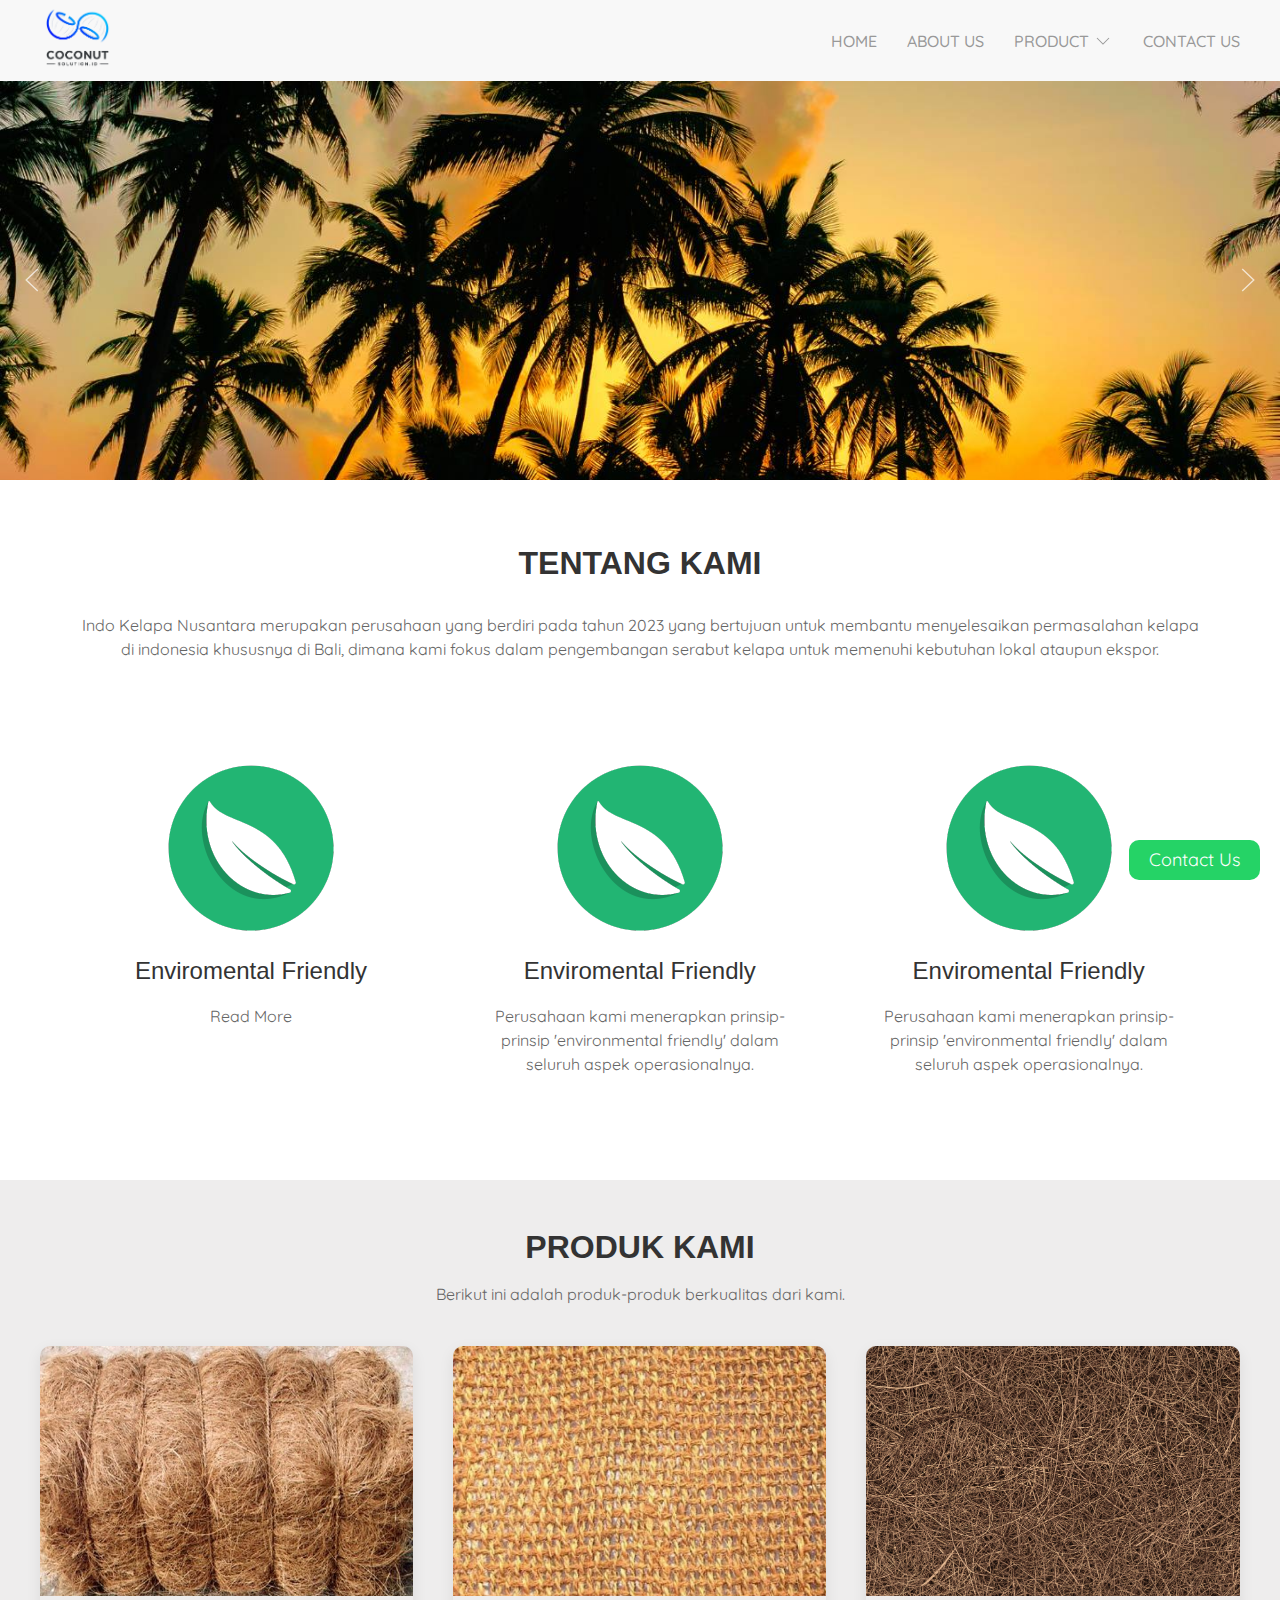
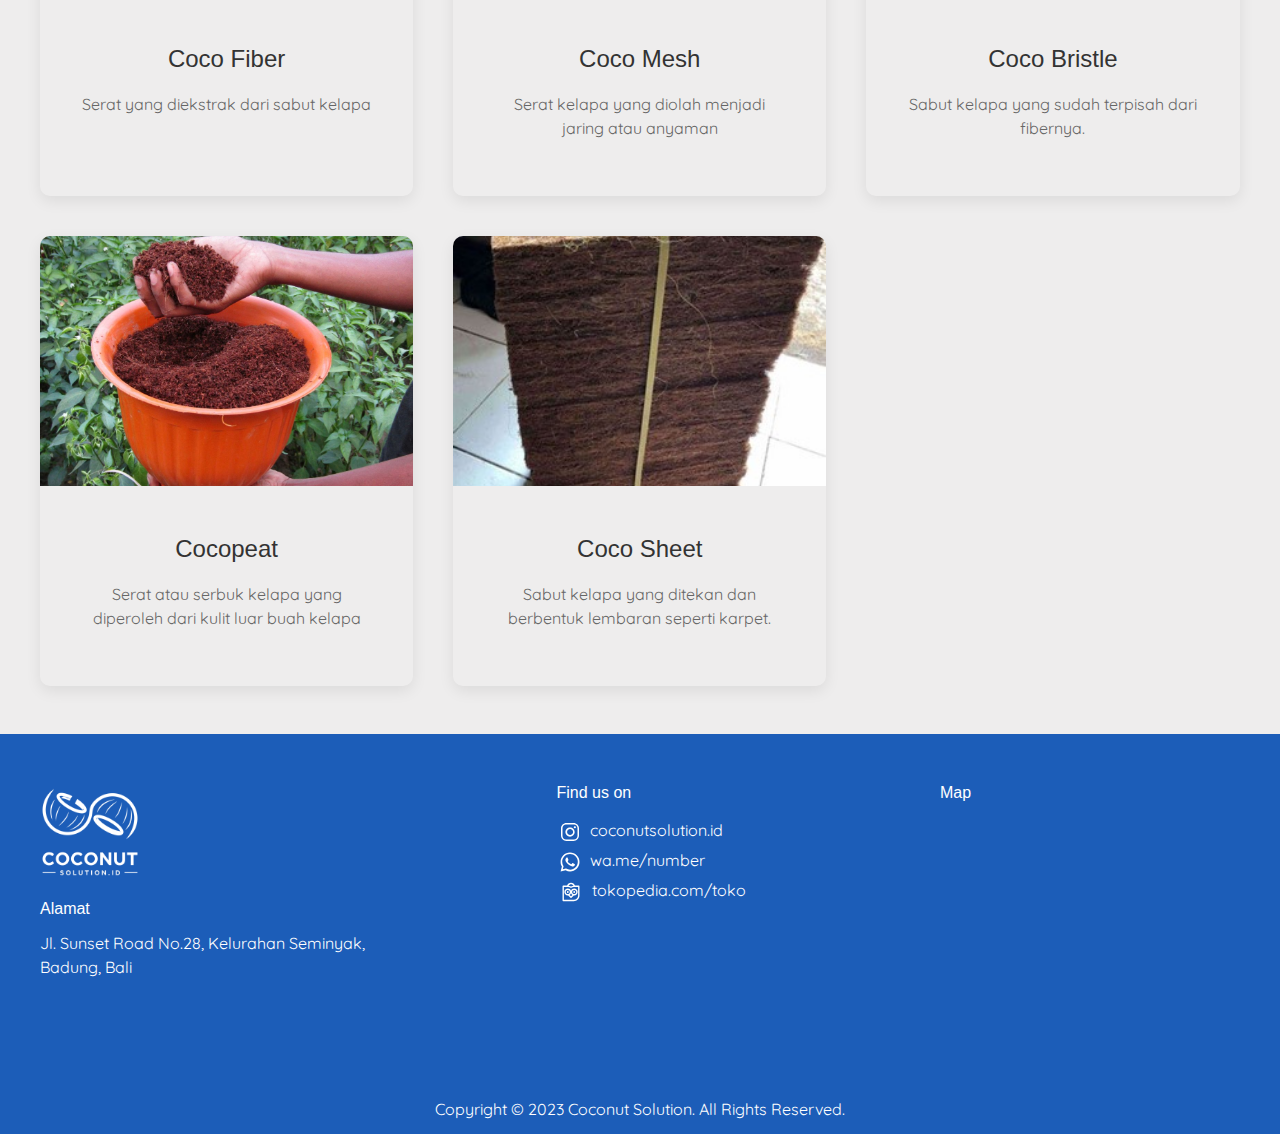
<file: index.html>
<!DOCTYPE html>
<html>
  <head>
    <title>Coconut Solution.id</title>
    <meta charset="utf-8" />
    <meta name="viewport" content="width=device-width, initial-scale=1" />
    <link rel="stylesheet" href="css/uikit.min.css" />
    <link rel="stylesheet" href="css/style.css" />

    <script src="/js/uikit.min.js"></script>
    <script src="/js/uikit-icons.min.js"></script>
  </head>
  <body>
    <!-- Navbar start -->
    <nav class="uk-navbar-container custom-navbar">
      <div class="uk-container">
        <div uk-navbar>
          <div class="uk-flex-middle uk-navbar-left">
            <a href="/"
              ><img class="logo-main" src="img/coco-solu.png" alt=""
            /></a>
          </div>
          <!-- Right navbar start -->
          <div class="uk-navbar-right">
            <ul class="uk-navbar-nav custom-nav">
              <li class="uk-visible@s">
                <a class="navbar-font" href="/">Home</a>
              </li>
              <li class="uk-visible@s">
                <a
                  class="navbar-font"
                  href="#tentang-kami"
                  data-uk-scroll="offset: 80"
                  >ABOUT US</a
                >
              </li>
              <li class="uk-visible@s">
                <a
                  class="navbar-font"
                  href="#produk-kami"
                  data-uk-scroll="offset: 80"
                  >PRODUCT<span uk-icon="icon: chevron-down"></span
                ></a>
                <div
                  id="dropdown"
                  class="custom-card custom-dropdown"
                  uk-dropdown="offset:0"
                >
                  <ul class="uk-nav uk-navbar-dropdown-nav">
                    <li><a href="cocofiber.html">Coco Fiber</a></li>
                    <li><a href="cocomesh.html">Coco Mesh</a></li>
                    <li><a href="cocobristle.html">Coco Bristle</a></li>
                    <li><a href="cocopeat.html">Cocopeat</a></li>
                    <li><a href="cocosheet.html">Coco Sheet</a></li>
                  </ul>
                </div>
              </li>
              <li class="uk-visible@s">
                <a
                  class="navbar-font"
                  href="#kontak-kami"
                  data-uk-scroll="offset: 80"
                  >CONTACT US</a
                >
              </li>

              <!-- Hamburger menu start (mobile) -->
              <li class="uk-hidden@s">
                <a
                  href="#offcanvas-usage"
                  uk-toggle
                  uk-icon="icon: menu"
                  id="hamburger-bar"
                ></a>
              </li>
              <!-- Hamburger menu end (mobile) -->
            </ul>
          </div>
          <!-- Right navbar end -->
        </div>
      </div>
    </nav>
    <!-- Navbar end -->

    <!-- Image Hero start -->
    <div
      uk-slideshow="animation: push; min-height: 300; max-height: 400; autoplay: true; autoplay-interval: 3000"
    >
      <div
        class="uk-position-relative uk-visible-toggle uk-light"
        tabindex="-1"
      >
        <ul class="uk-slideshow-items">
          <li>
            <img src="img/kelapa-1.jpg" alt="" uk-cover />
            <div class="uk-position-center uk-overlay">
              <!-- <h3 class="uk-heading-small">Text on Picture 1</h3> -->
            </div>
          </li>
          <li>
            <img src="img/kelapa-2.png" alt="" uk-cover />
            <div class="uk-position-center uk-overlay">
              <!-- <h3 class="uk-heading-small">Text on Picture 2</h3> -->
            </div>
          </li>
        </ul>

        <!-- Slider Button -->
        <a
          class="uk-position-center-left uk-position-small uk-visible@s"
          href="#"
          uk-slidenav-previous
          uk-slideshow-item="previous"
        ></a>
        <a
          class="uk-position-center-right uk-position-small uk-visible@s"
          href="#"
          uk-slidenav-next
          uk-slideshow-item="next"
        ></a>
      </div>
      <!-- Dotnav (Mobile) -->
      <ul
        class="uk-slideshow-nav uk-dotnav uk-flex-center uk-margin uk-hidden@s"
      ></ul>
    </div>
    <!-- Image Hero End -->

    <!-- Tentang Kami -->
    <section id="tentang-kami" class="uk-container center-content">
      <div>
        <h1 class="title">TENTANG KAMI</h1>
        <p class="uk-padding-small">
          Indo Kelapa Nusantara merupakan perusahaan yang berdiri pada tahun
          2023 yang bertujuan untuk membantu menyelesaikan permasalahan kelapa
          di indonesia khususnya di Bali, dimana kami fokus dalam pengembangan
          serabut kelapa untuk memenuhi kebutuhan lokal ataupun ekspor.
        </p>
      </div>

      <!-- VIDEO -->
      <!-- <div>
        <iframe
          width="1920"
          height="1080"
          src="https://www.youtube.com/embed/bx1rXf-fsNM?si=Pq0Nk3MOMS383Zn4"
          uk-responsive
          title="YouTube video player"
          frameborder="0"
          allow="accelerometer; autoplay; clipboard-write; encrypted-media; gyroscope; picture-in-picture; web-share"
          allowfullscreen
          class="border-map"
        ></iframe>
      </div> -->

      <!-- Divider -->
      <div class="uk-child-width-1-3@s uk-grid-small uk-grid-match" uk-grid>
        <div>
          <div class="uk-card uk-card-body custom-card">
            <img class="uk-border-circle" src="img/round-1.png" alt="" />
            <h3 class="uk-card-title title-margin">Enviromental Friendly</h3>
            <p>Read More</p>
          </div>
        </div>
        <div>
          <div class="uk-card uk-card-body custom-card">
            <img class="uk-border-circle" src="img/round-1.png" alt="" />
            <h3 class="uk-card-title title-margin">Enviromental Friendly</h3>
            <p>
              Perusahaan kami menerapkan prinsip-prinsip 'environmental
              friendly' dalam seluruh aspek operasionalnya.
            </p>
          </div>
        </div>
        <div>
          <div class="uk-card uk-card-body custom-card">
            <img class="uk-border-circle" src="img/round-1.png" alt="" />
            <h3 class="uk-card-title title-margin">Enviromental Friendly</h3>
            <p>
              Perusahaan kami menerapkan prinsip-prinsip 'environmental
              friendly' dalam seluruh aspek operasionalnya.
            </p>
          </div>
        </div>
        <!-- <div>
          <a href="#modal-example" uk-toggle>
            <div class="uk-card uk-card-hover uk-card-body custom-card">
              <img class="uk-border-circle" src="img/round-3.png" alt="" />
              <h3 class="uk-card-title title-margin">
                Worldwide Certification
              </h3>
              <p>
                Produk kami mengikuti standar internasional dan beberapa sudah
                bersertifikasi internasional sehingga kualitasnya terjamin.
              </p>
            </div></a
          >
        </div> -->

        <!-- Modal start -->
        <!-- <div id="modal-example" uk-modal>
          <div
            class="uk-modal-dialog uk-modal-body uk-margin-auto-vertical custom-card"
          >
            <button
              class="uk-modal-close-default"
              type="button"
              uk-close
            ></button>
            <h2 class="uk-modal-title uk-margin-medium-bottom">Headline</h2>
            <p>
              Lorem ipsum dolor sit amet, consectetur adipiscing elit, sed do
              eiusmod tempor incididunt ut labore et dolore magna aliqua. Ut
              enim ad minim veniam, quis nostrud exercitation ullamco laboris
              nisi ut aliquip ex ea commodo consequat. Duis aute irure dolor in
              reprehenderit in voluptate velit esse cillum dolore eu fugiat
              nulla pariatur. Excepteur sint occaecat cupidatat non proident,
              sunt in culpa qui officia deserunt mollit anim id est laborums.
            </p>
          </div>
        </div> -->
        <!-- Modal end -->
      </div>
    </section>

    <!-- Section 2 -->
    <section id="produk-kami" class="section-2">
      <div class="uk-container uk-text-center">
        <div class="uk-margin-medium-bottom">
          <h1 class="title">PRODUK KAMI</h1>
          <p>Berikut ini adalah produk-produk berkualitas dari kami.</p>
        </div>
        <div class="uk-child-width-1-3@m uk-child-width-1-2@s" uk-grid>
          <a href="cocofiber.html">
            <div>
              <div
                class="uk-card-height uk-card uk-card-hover uk-card-default custom-card modified overflow-text"
              >
                <div class="uk-card-media-top">
                  <img
                    src="img/cocofiber-pin.jpg"
                    class="image-product"
                    alt=""
                  />
                </div>
                <div class="uk-card-body">
                  <h3 class="uk-card-title title-margin">Coco Fiber</h3>
                  <p class="product-text">
                    Serat yang diekstrak dari sabut kelapa
                  </p>
                </div>
              </div>
            </div>
          </a>
          <a href="cocomesh.html">
            <div>
              <div
                class="uk-card-height uk-card uk-card-hover uk-card-default custom-card modified overflow-text"
              >
                <div class="uk-card-media-top">
                  <img
                    src="img/product-img/mesh.jpg"
                    class="image-product"
                    alt=""
                  />
                </div>
                <div class="uk-card-body">
                  <h3 class="uk-card-title title-margin">Coco Mesh</h3>
                  <p class="product-text">
                    Serat kelapa yang diolah menjadi jaring atau anyaman
                  </p>
                </div>
              </div>
            </div>
          </a>
          <a href="cocobristle.html">
            <div>
              <div
                class="uk-card-height uk-card uk-card-hover uk-card-default custom-card modified overflow-text"
              >
                <div class="uk-card-media-top">
                  <img src="img/test.png" class="image-product" alt="" />
                </div>
                <div class="uk-card-body">
                  <h3 class="uk-card-title title-margin">Coco Bristle</h3>
                  <p class="product-text">
                    Sabut kelapa yang sudah terpisah dari fibernya.
                  </p>
                </div>
              </div>
            </div>
          </a>
          <a href="cocopeat.html">
            <div>
              <div
                class="uk-card-height uk-card uk-card-hover uk-card-default custom-card modified overflow-text"
              >
                <div class="uk-card-media-top">
                  <img
                    src="img/cocopeat-pot.jpg"
                    class="image-product"
                    alt=""
                  />
                </div>
                <div class="uk-card-body">
                  <h3 class="uk-card-title title-margin">Cocopeat</h3>
                  <p class="product-text">
                    Serat atau serbuk kelapa yang diperoleh dari kulit luar buah
                    kelapa
                  </p>
                </div>
              </div>
            </div>
          </a>
          <a href="cocosheet.html">
            <div>
              <div
                class="uk-card-height uk-card uk-card-hover uk-card-default custom-card modified overflow-text"
              >
                <div class="uk-card-media-top">
                  <img src="img/coco-sheet.jpg" class="image-product" alt="" />
                </div>
                <div class="uk-card-body">
                  <h3 class="uk-card-title title-margin">Coco Sheet</h3>
                  <p class="product-text">
                    Sabut kelapa yang ditekan dan berbentuk lembaran seperti
                    karpet.
                  </p>
                </div>
              </div>
            </div>
          </a>

          <!-- <a href="">
            <div>
              <div
                class="uk-card-height uk-card uk-card-hover uk-card-default custom-card modified overflow-text"
              >
                <div class="uk-card-media-top">
                  <img src="img/Cocobristle.png" alt="" />
                </div>
                <div class="uk-card-body">
                  <h3 class="uk-card-title title-margin">Coco Bristle</h3>
                  <p class="product-text">
                    Coco bristle kami adalah pilihan terbaik untuk berbagai
                    kebutuhan pembersihan dan sikat. Terbuat dari serat kelapa
                    berkualitas tinggi.
                  </p>
                </div>
              </div>
            </div>
          </a> -->
        </div>
      </div>
    </section>

    <section id="kontak-kami" class="section-3">
      <!-- Divider -->
      <div class="uk-container">
        <div class="custom-flex-container">
          <div class="container-alamat">
            <img
              class="footer-img"
              src="img/transparent-coco.png"
              alt=""
              height="100px"
              width="100px"
            />
            <h3 class="uk-margin-small-bottom footer-title">Alamat</h3>
            <p>Jl. Sunset Road No.28, Kelurahan Seminyak,</p>
            <p>Badung, Bali</p>
          </div>
          <div class="container-find-us">
            <h3 class="uk-margin-small-bottom footer-title">Find us on</h3>
            <div class="svg-container">
              <div>
                <span class="icon-wa" uk-icon="icon: instagram"></span>
              </div>
              <div>coconutsolution.id</div>
            </div>
            <div class="svg-container">
              <div>
                <span class="icon-wa" uk-icon="icon: whatsapp"></span>
              </div>
              <div>wa.me/number</div>
            </div>
            <div class="svg-container">
              <div class="svg-tokped">
                <img src="img/tokopedia-svgrepo-com.svg" alt="" uk-svg />
              </div>
              <div>tokopedia.com/toko</div>
            </div>
          </div>
          <div class="uk-margin-medium-bottom">
            <h3 class="uk-margin-small-bottom footer-title">Map</h3>
            <div class="mapouter border-map">
              <div
                style="
                  text-decoration: none;
                  overflow: hidden;
                  max-width: 100%;
                  width: 300px;
                  height: 182px;
                  border-radius: 20px;
                "
              >
                <div
                  id="google-maps-display"
                  style="height: 100%; width: 100%; max-width: 100%"
                >
                  <iframe
                    style="height: 100%; width: 100%; border: 20"
                    frameborder="0"
                    src="https://www.google.com/maps/embed/v1/place?q=Jalan+Sunset+Road+No.28,+Kuta,+Badung+Regency,+Bali,+Indonesia&key=AIzaSyBFw0Qbyq9zTFTd-tUY6dZWTgaQzuU17R8"
                  ></iframe>
                </div>
                <a
                  class="our-googlemap-code"
                  href="https://www.bootstrapskins.com/themes"
                  id="make-map-data"
                  >premium bootstrap themes</a
                ><style>
                  #google-maps-display img {
                    max-height: none;
                    max-width: none !important;
                    background: none !important;
                  }
                </style>
              </div>
            </div>
          </div>
        </div>
      </div>
    </section>

    <!-- Footer start -->
    <footer>
      <div class="uk-container uk-text-center uk-padding-small">
        <h1>Copyright © 2023 Coconut Solution. All Rights Reserved.</h1>
      </div>
    </footer>
    <!-- Footer end -->

    <!-- Outside layout start -->

    <!-- Off canvas start -->
    <div id="offcanvas-usage" uk-offcanvas="flip: true">
      <div class="uk-offcanvas-bar">
        <button class="uk-offcanvas-close" type="button" uk-close></button>
        <ul class="uk-nav uk-nav-default">
          <li class="uk-active"><a href="#">Home</a></li>
          <li>
            <a href="#tentang-kami" data-uk-scroll="offset: 110">About Us</a>
          </li>
          <li class="uk-parent">
            <a href="#produk-kami" data-uk-scroll="offset: 80">Product</a>
            <ul class="uk-nav-sub">
              <li><a href="cocofiber.html">Coco Fiber</a></li>
              <li><a href="cocomesh.html">Coco Mesh</a></li>
              <li><a href="cocobristle.html">Coco Bristle</a></li>
              <li><a href="cocopeat.html">Cocopeat</a></li>
              <li><a href="cocosheet.html">Coco Sheet</a></li>
            </ul>
          </li>
          <li>
            <a href="#kontak-kami" uk-scroll>Contact Us</a>
          </li>
        </ul>
      </div>
    </div>
    <!-- Chat Widget Container -->
    <div class="chat-widget" id="chat-widget">
      <div class="main-button">Contact Us</div>
      <div class="close-button">X</div>
      <div class="options">
        <a
          href="https://www.instagram.com/example"
          target="_blank"
          rel="noopener"
          >Instagram</a
        >
        <a
          href="https://api.whatsapp.com/send?phone=123456789"
          target="_blank"
          rel="noopener"
          >WhatsApp</a
        >
        <a href="https://tokopedia.com" target="_blank" rel="noopener"
          >Tokopedia</a
        >
        <!-- Add more contact options as needed -->
      </div>
    </div>
    <!-- Chat Widget -->
    <!-- Off canvas end -->
    <!-- Outside layout end -->
    <script src="/js/script.js"></script>
  </body>
</html>
</file>
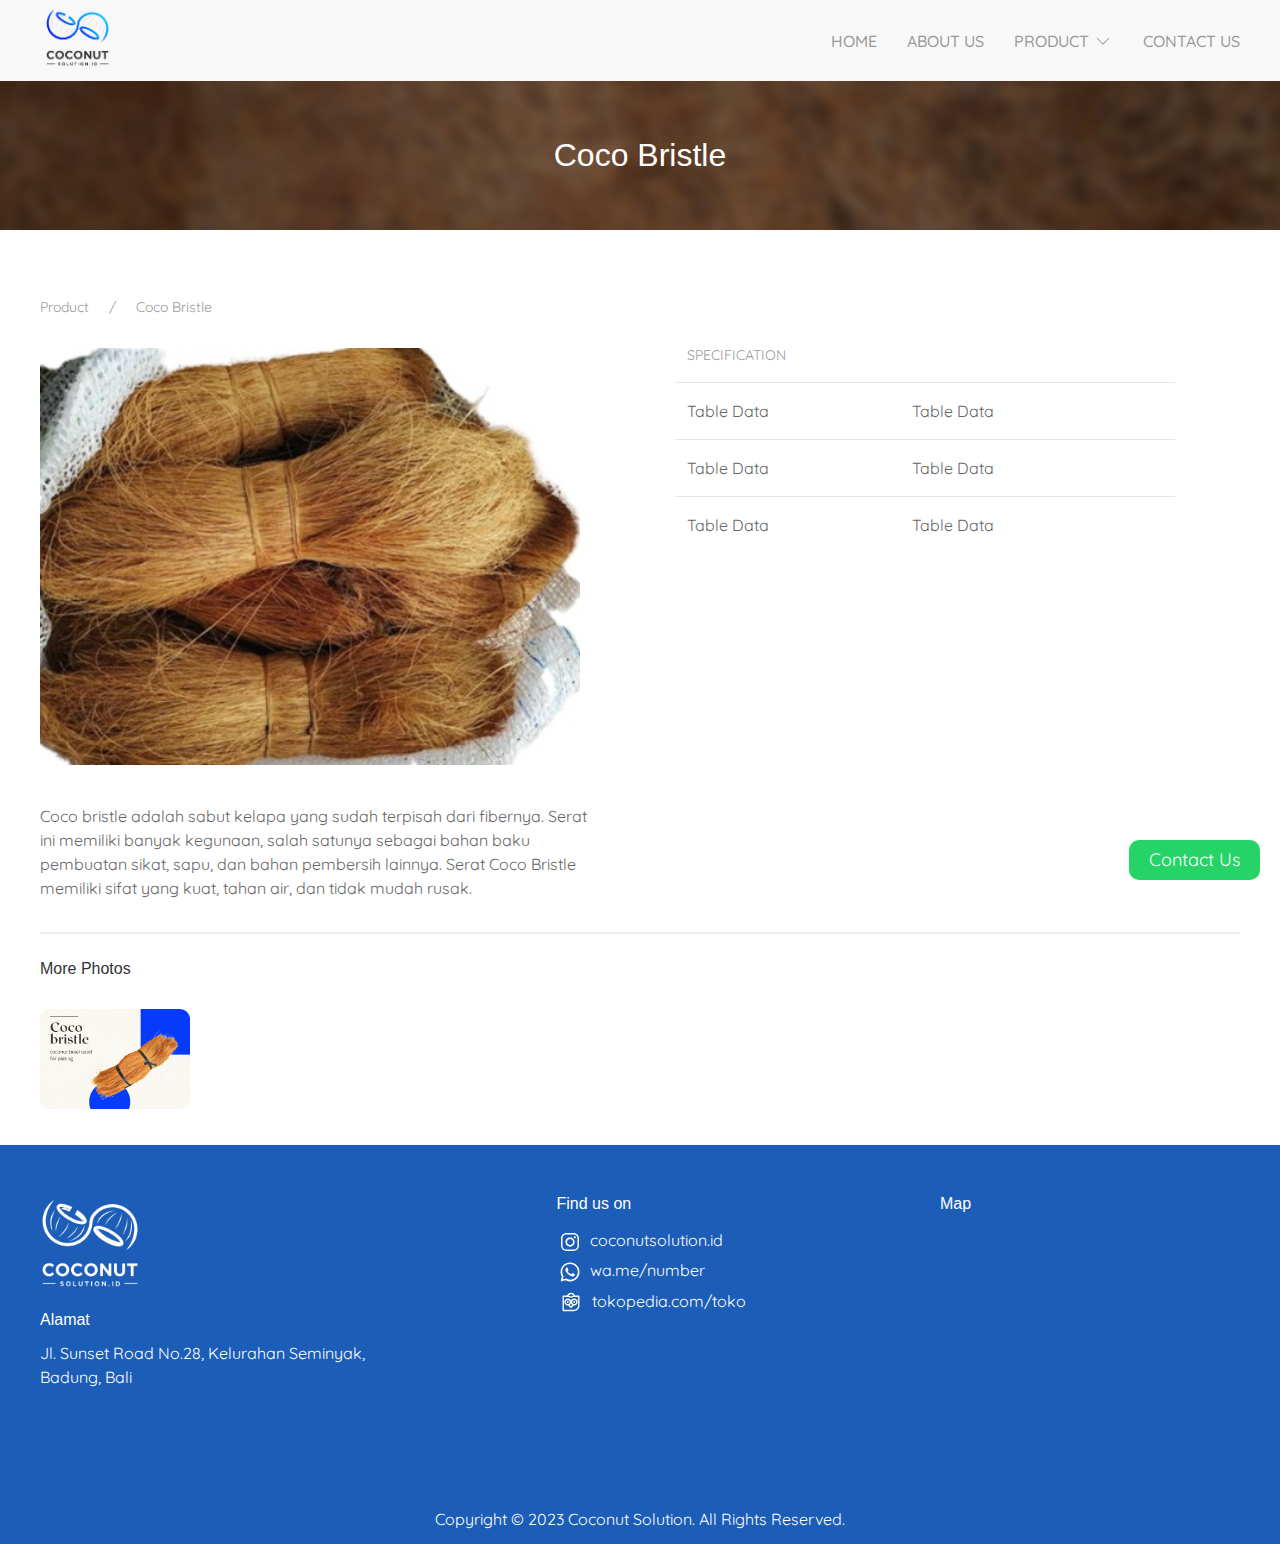
<file: cocobristle.html>
<!DOCTYPE html>
<html>
  <head>
    <title>Coconut Solution.id</title>
    <meta charset="utf-8" />
    <meta name="viewport" content="width=device-width, initial-scale=1" />
    <link rel="stylesheet" href="css/uikit.min.css" />
    <link rel="stylesheet" href="css/style.css" />

    <script src="/js/uikit.min.js"></script>
    <script src="/js/uikit-icons.min.js"></script>
  </head>
  <body>
    <!-- Navbar start -->
    <nav class="uk-navbar-container custom-navbar">
      <div class="uk-container">
        <div uk-navbar>
          <div class="uk-flex-middle uk-navbar-left">
            <a href="index.html"
              ><img class="logo-main" src="img/coco-solu.png" alt=""
            /></a>
          </div>
          <!-- Right navbar start -->
          <div class="uk-navbar-right">
            <ul class="uk-navbar-nav custom-nav">
              <li class="uk-visible@s">
                <a class="navbar-font" href="index.html" id="ganti-font"
                  >Home</a
                >
              </li>
              <li class="uk-visible@s">
                <a
                  class="navbar-font"
                  href="/#tentang-kami"
                  data-uk-scroll="offset: 80"
                  >ABOUT US</a
                >
              </li>
              <li class="uk-visible@s">
                <a
                  class="navbar-font"
                  href="/#produk-kami"
                  data-uk-scroll="offset: 80"
                  >PRODUCT<span uk-icon="icon: chevron-down"></span
                ></a>
                <div
                  id="dropdown"
                  class="custom-card custom-dropdown"
                  uk-dropdown="offset:0"
                >
                  <ul class="uk-nav uk-navbar-dropdown-nav">
                    <li><a href="cocofiber.html">Coco Fiber</a></li>
                    <li>
                      <a href="cocomesh.html">Coco Mesh</a>
                    </li>
                    <li class="uk-active"><a href="#">Coco Bristle</a></li>
                    <li><a href="cocopeat.html">Cocopeat</a></li>
                    <li><a href="cocosheet.html">Coco Sheet</a></li>
                  </ul>
                </div>
              </li>
              <li class="uk-visible@s">
                <a
                  class="navbar-font"
                  href="#kontak-kami"
                  data-uk-scroll="offset: 80"
                  >CONTACT US</a
                >
              </li>

              <!-- Hamburger menu start (mobile) -->
              <li class="uk-hidden@s">
                <a
                  href="#offcanvas-usage"
                  uk-toggle
                  uk-icon="icon: menu"
                  id="hamburger-bar"
                ></a>
              </li>
              <!-- Hamburger menu end (mobile) -->
            </ul>
          </div>
          <!-- Right navbar end -->
        </div>
      </div>
    </nav>
    <!-- Navbar end -->

    <!-- Product section start -->
    <div
      class="uk-height-small uk-flex uk-flex-center uk-flex-middle uk-background-cover uk-light"
      data-src="img/product-banner/coco3.jpg"
      uk-img
    >
      <h1 class="product-title">Coco Bristle</h1>
    </div>

    <section class="uk-container product-order">
      <div
        class="uk-child-width-expand@s uk-grid-large product-breadcrumb"
        uk-grid
      >
        <div>
          <nav aria-label="Breadcrumb">
            <ul class="uk-breadcrumb">
              <li><a href="#">Product</a></li>
              <li><a href="#">Coco Bristle</a></li>
            </ul>
          </nav>

          <img class="product-img" src="img/cocobristle.jpg" alt="" />

          <p class="product-desc">
            Coco bristle adalah sabut kelapa yang sudah terpisah dari fibernya.
            Serat ini memiliki banyak kegunaan, salah satunya sebagai bahan baku
            pembuatan sikat, sapu, dan bahan pembersih lainnya. Serat Coco
            Bristle memiliki sifat yang kuat, tahan air, dan tidak mudah rusak.
          </p>
        </div>
        <div class="table-container" id="order-table">
          <div class="table-product">
            <table class="uk-table uk-table-divider">
              <thead>
                <tr>
                  <th class="uk-table-shrink">Specification</th>
                  <th class="uk-width-small"></th>
                </tr>
              </thead>
              <tbody>
                <tr>
                  <td>Table Data</td>
                  <td>Table Data</td>
                </tr>
                <tr>
                  <td>Table Data</td>
                  <td>Table Data</td>
                </tr>
                <tr>
                  <td>Table Data</td>
                  <td>Table Data</td>
                </tr>
              </tbody>
            </table>
          </div>
        </div>
      </div>
      <hr />
      <div>
        <h1>More Photos</h1>
        <div class="gallery-container" uk-lightbox>
          <a
            class="gallery-images"
            href="img/product-img/cocobristle1.jpg"
            data-caption="Image"
            ><img
              class="gallery-border"
              src="img/product-img/cocobristle1.jpg"
              alt=""
          /></a>
        </div>
      </div>
    </section>
    <!-- Product section end -->

    <section id="kontak-kami" class="section-3">
      <!-- Divider -->
      <div class="uk-container">
        <div class="custom-flex-container">
          <div class="container-alamat">
            <img
              class="footer-img"
              src="img/transparent-coco.png"
              alt=""
              height="100px"
              width="100px"
            />
            <h3 class="uk-margin-small-bottom footer-title">Alamat</h3>
            <p>Jl. Sunset Road No.28, Kelurahan Seminyak,</p>
            <p>Badung, Bali</p>
          </div>
          <div class="container-find-us">
            <h3 class="uk-margin-small-bottom footer-title">Find us on</h3>
            <div class="svg-container">
              <div>
                <span class="icon-wa" uk-icon="icon: instagram"></span>
              </div>
              <div>coconutsolution.id</div>
            </div>
            <div class="svg-container">
              <div>
                <span class="icon-wa" uk-icon="icon: whatsapp"></span>
              </div>
              <div>wa.me/number</div>
            </div>
            <div class="svg-container">
              <div class="svg-tokped">
                <img src="img/tokopedia-svgrepo-com.svg" alt="" uk-svg />
              </div>
              <div>tokopedia.com/toko</div>
            </div>
          </div>
          <div class="uk-margin-medium-bottom">
            <h3 class="uk-margin-small-bottom footer-title">Map</h3>
            <div class="mapouter border-map">
              <div
                style="
                  text-decoration: none;
                  overflow: hidden;
                  max-width: 100%;
                  width: 300px;
                  height: 182px;
                  border-radius: 20px;
                "
              >
                <div
                  id="google-maps-display"
                  style="height: 100%; width: 100%; max-width: 100%"
                >
                  <iframe
                    style="height: 100%; width: 100%; border: 20"
                    frameborder="0"
                    src="https://www.google.com/maps/embed/v1/place?q=Jalan+Sunset+Road+No.28,+Kuta,+Badung+Regency,+Bali,+Indonesia&key=AIzaSyBFw0Qbyq9zTFTd-tUY6dZWTgaQzuU17R8"
                  ></iframe>
                </div>
                <a
                  class="our-googlemap-code"
                  href="https://www.bootstrapskins.com/themes"
                  id="make-map-data"
                  >premium bootstrap themes</a
                ><style>
                  #google-maps-display img {
                    max-height: none;
                    max-width: none !important;
                    background: none !important;
                  }
                </style>
              </div>
            </div>
          </div>
        </div>
      </div>
    </section>

    <!-- Footer start -->
    <footer>
      <div class="uk-container uk-text-center uk-padding-small">
        <h1>Copyright © 2023 Coconut Solution. All Rights Reserved.</h1>
      </div>
    </footer>
    <!-- Footer end -->

    <!-- Outside layout start -->

    <!-- Off canvas start -->
    <div id="offcanvas-usage" uk-offcanvas="flip: true">
      <div class="uk-offcanvas-bar">
        <button class="uk-offcanvas-close" type="button" uk-close></button>
        <ul class="uk-nav uk-nav-default">
          <li class="uk-active"><a href="#">Home</a></li>
          <li>
            <a href="/#tentang-kami" data-uk-scroll="offset: 110">About Us</a>
          </li>
          <li class="uk-parent">
            <a href="/#produk-kami" data-uk-scroll="offset: 80">Product</a>
            <ul class="uk-nav-sub">
              <li><a href="cocofiber.html">Coco Fiber</a></li>
              <li><a href="cocomesh.html">Coco Mesh</a></li>
              <li class="uk-active">
                <a href="cocobristle.html">Coco Bristle</a>
              </li>
              <li><a href="cocopeat.html">Cocopeat</a></li>
              <li><a href="cocosheet.html">Coco Sheet</a></li>
            </ul>
          </li>
          <li>
            <a href="#kontak-kami" uk-scroll>Contact Us</a>
          </li>
        </ul>
      </div>
    </div>
    <!-- Chat Widget Container -->
    <div class="chat-widget" id="chat-widget">
      <div class="main-button">Contact Us</div>
      <div class="close-button">X</div>
      <div class="options">
        <a
          href="https://www.instagram.com/example"
          target="_blank"
          rel="noopener"
          >Instagram</a
        >
        <a
          href="https://api.whatsapp.com/send?phone=123456789"
          target="_blank"
          rel="noopener"
          >WhatsApp</a
        >
        <a href="https://tokopedia.com" target="_blank" rel="noopener"
          >Tokopedia</a
        >
        <!-- Add more contact options as needed -->
      </div>
    </div>
    <!-- Chat Widget -->
    <!-- Off canvas end -->
    <!-- Outside layout end -->
    <script src="/js/script.js"></script>
  </body>
</html>
</file>
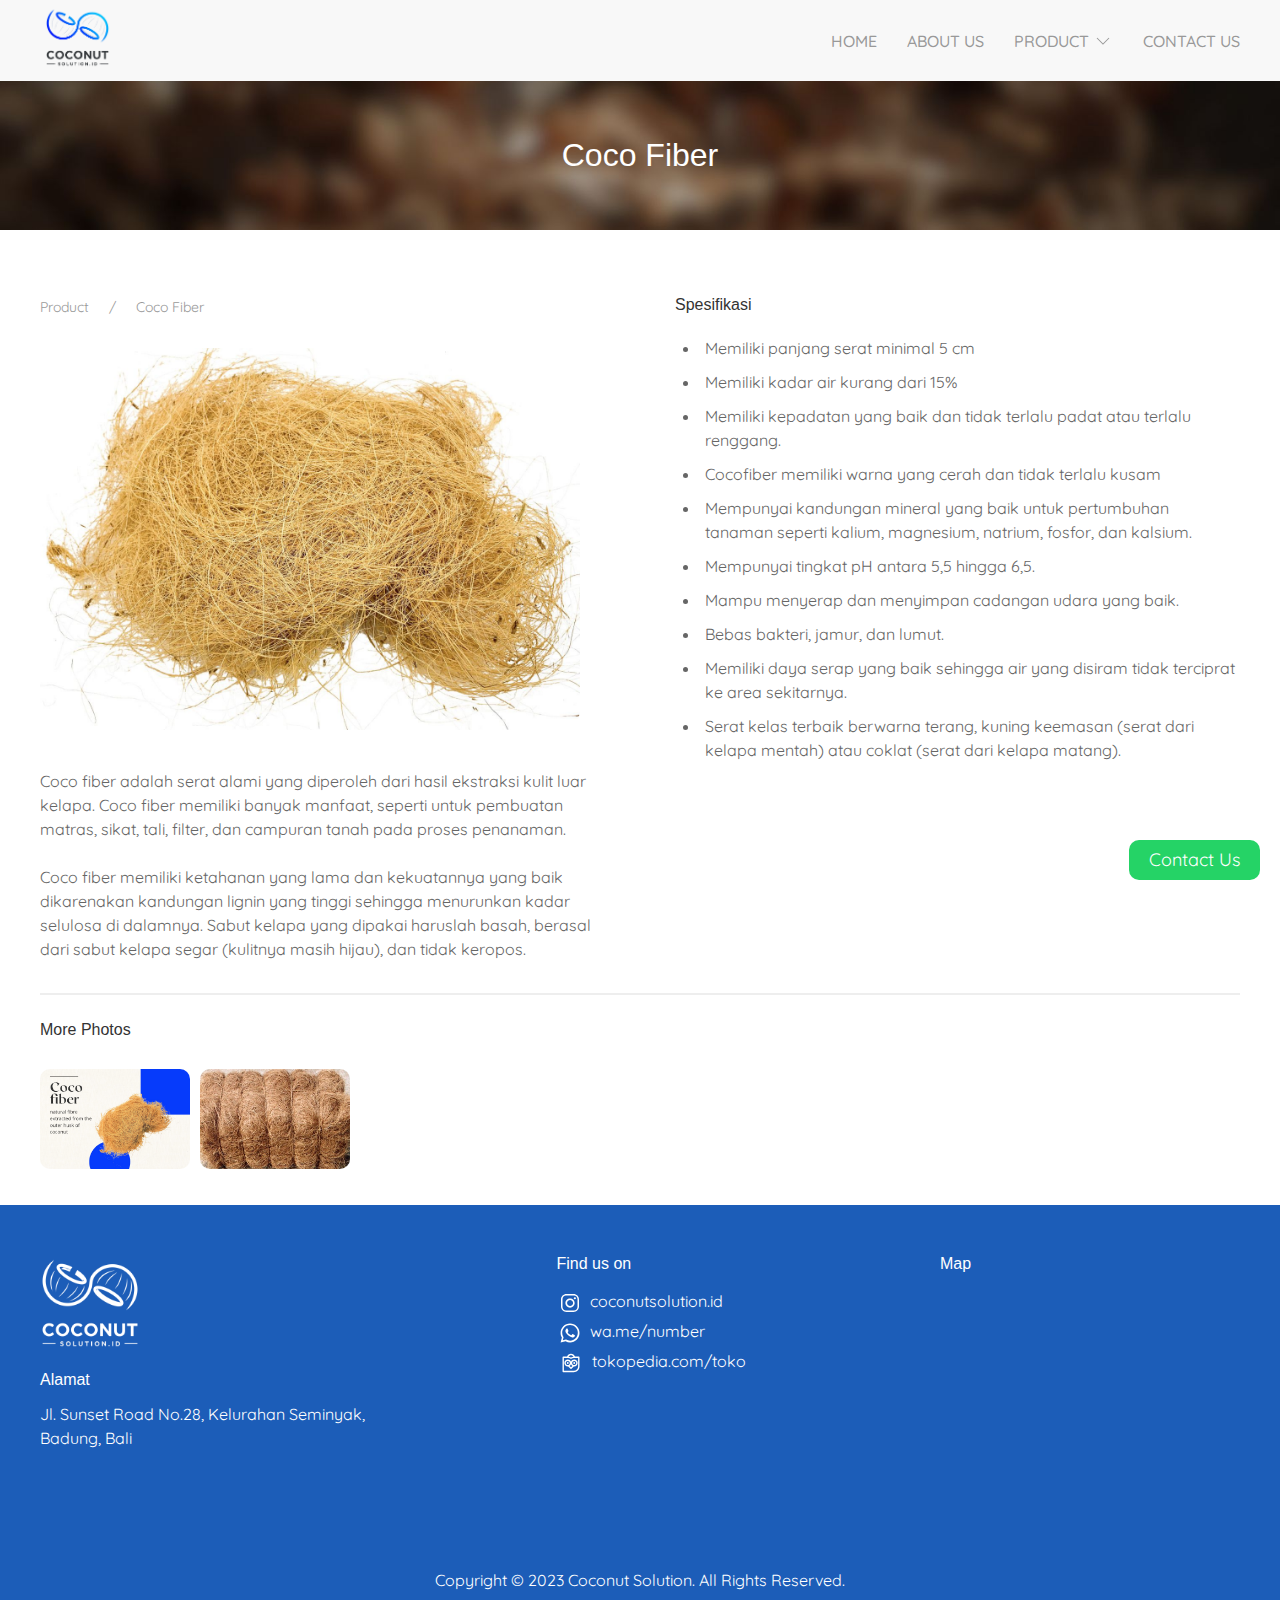
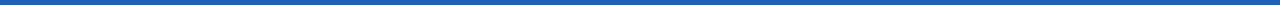
<file: cocofiber.html>
<!DOCTYPE html>
<html>
  <head>
    <title>Coconut Solution.id</title>
    <meta charset="utf-8" />
    <meta name="viewport" content="width=device-width, initial-scale=1" />
    <link rel="stylesheet" href="css/uikit.min.css" />
    <link rel="stylesheet" href="css/style.css" />

    <script src="/js/uikit.min.js"></script>
    <script src="/js/uikit-icons.min.js"></script>
  </head>
  <body>
    <!-- Navbar start -->
    <nav class="uk-navbar-container custom-navbar">
      <div class="uk-container">
        <div uk-navbar>
          <div class="uk-flex-middle uk-navbar-left">
            <a href="index.html"
              ><img class="logo-main" src="img/coco-solu.png" alt=""
            /></a>
          </div>
          <!-- Right navbar start -->
          <div class="uk-navbar-right">
            <ul class="uk-navbar-nav custom-nav">
              <li class="uk-visible@s">
                <a class="navbar-font" href="index.html" id="ganti-font"
                  >Home</a
                >
              </li>
              <li class="uk-visible@s">
                <a
                  class="navbar-font"
                  href="/#tentang-kami"
                  data-uk-scroll="offset: 80"
                  >ABOUT US</a
                >
              </li>
              <li class="uk-visible@s">
                <a
                  class="navbar-font"
                  href="/#produk-kami"
                  data-uk-scroll="offset: 80"
                  >PRODUCT<span uk-icon="icon: chevron-down"></span
                ></a>
                <div
                  id="dropdown"
                  class="custom-card custom-dropdown"
                  uk-dropdown="offset:0"
                >
                  <ul class="uk-nav uk-navbar-dropdown-nav">
                    <li class="uk-active">
                      <a href="#">Coco Fiber</a>
                    </li>
                    <li><a href="cocomesh.html">Coco Mesh</a></li>
                    <li><a href="cocobristle.html">Coco Bristle</a></li>
                    <li><a href="cocopeat.html">Cocopeat</a></li>
                    <li><a href="cocosheet.html">Coco Sheet</a></li>
                  </ul>
                </div>
              </li>
              <li class="uk-visible@s">
                <a
                  class="navbar-font"
                  href="#kontak-kami"
                  data-uk-scroll="offset: 80"
                  >CONTACT US</a
                >
              </li>

              <!-- Hamburger menu start (mobile) -->
              <li class="uk-hidden@s">
                <a
                  href="#offcanvas-usage"
                  uk-toggle
                  uk-icon="icon: menu"
                  id="hamburger-bar"
                ></a>
              </li>
              <!-- Hamburger menu end (mobile) -->
            </ul>
          </div>
          <!-- Right navbar end -->
        </div>
      </div>
    </nav>
    <!-- Navbar end -->

    <!-- Product section start -->
    <div
      class="uk-height-small uk-flex uk-flex-center uk-flex-middle uk-background-cover uk-light"
      data-src="img/product-banner/coco1.jpg"
      uk-img
    >
      <h1 class="product-title">Coco Fiber</h1>
    </div>

    <section class="uk-container product-order">
      <div
        class="uk-child-width-expand@s uk-grid-large product-breadcrumb"
        uk-grid
      >
        <div>
          <nav aria-label="Breadcrumb">
            <ul class="uk-breadcrumb">
              <li><a href="#">Product</a></li>
              <li><a href="#">Coco Fiber</a></li>
            </ul>
          </nav>

          <img class="product-img" src="img/product-img/3.jpg" alt="" />

          <p class="product-desc">
            Coco fiber adalah serat alami yang diperoleh dari hasil ekstraksi
            kulit luar kelapa. Coco fiber memiliki banyak manfaat, seperti untuk
            pembuatan matras, sikat, tali, filter, dan campuran tanah pada
            proses penanaman. <br />
            <br />
            Coco fiber memiliki ketahanan yang lama dan kekuatannya yang baik
            dikarenakan kandungan lignin yang tinggi sehingga menurunkan kadar
            selulosa di dalamnya. Sabut kelapa yang dipakai haruslah basah,
            berasal dari sabut kelapa segar (kulitnya masih hijau), dan tidak
            keropos.
          </p>
        </div>
        <div>
          <ul>
            <div>
              <h4>Spesifikasi</h4>
              <ul class="uk-list uk-list-disc">
                <li class="margin-li">Memiliki panjang serat minimal 5 cm</li>
                <li>Memiliki kadar air kurang dari 15%</li>
                <li>
                  Memiliki kepadatan yang baik dan tidak terlalu padat atau
                  terlalu renggang.
                </li>
                <li>
                  Cocofiber memiliki warna yang cerah dan tidak terlalu kusam
                </li>
                <li>
                  Mempunyai kandungan mineral yang baik untuk pertumbuhan
                  tanaman seperti kalium, magnesium, natrium, fosfor, dan
                  kalsium.
                </li>
                <li>Mempunyai tingkat pH antara 5,5 hingga 6,5.</li>
                <li>Mampu menyerap dan menyimpan cadangan udara yang baik.</li>
                <li>Bebas bakteri, jamur, dan lumut.</li>
                <li>
                  Memiliki daya serap yang baik sehingga air yang disiram tidak
                  terciprat ke area sekitarnya.
                </li>
                <li>
                  Serat kelas terbaik berwarna terang, kuning keemasan (serat
                  dari kelapa mentah) atau coklat (serat dari kelapa matang).
                </li>
              </ul>
            </div>
          </ul>
        </div>
      </div>
      <hr />
      <div>
        <h1>More Photos</h1>
        <div class="gallery-container" uk-lightbox>
          <a
            class="gallery-images"
            href="img/product-img/cocofiber1.jpg"
            data-caption="Image"
            ><img
              class="gallery-border"
              src="img/product-img/cocofiber1.jpg"
              alt=""
          /></a>
          <a
            class="gallery-images"
            href="img/cocofiber-pin.jpg"
            data-caption="Image"
            ><img class="gallery-border" src="img/cocofiber-pin.jpg" alt=""
          /></a>
        </div>
      </div>
    </section>
    <!-- Product section end -->

    <section id="kontak-kami" class="section-3">
      <!-- Divider -->
      <div class="uk-container">
        <div class="custom-flex-container">
          <div class="container-alamat">
            <img
              class="footer-img"
              src="img/transparent-coco.png"
              alt=""
              height="100px"
              width="100px"
            />
            <h3 class="uk-margin-small-bottom footer-title">Alamat</h3>
            <p>Jl. Sunset Road No.28, Kelurahan Seminyak,</p>
            <p>Badung, Bali</p>
          </div>
          <div class="container-find-us">
            <h3 class="uk-margin-small-bottom footer-title">Find us on</h3>
            <div class="svg-container">
              <div>
                <span class="icon-wa" uk-icon="icon: instagram"></span>
              </div>
              <div>coconutsolution.id</div>
            </div>
            <div class="svg-container">
              <div>
                <span class="icon-wa" uk-icon="icon: whatsapp"></span>
              </div>
              <div>wa.me/number</div>
            </div>
            <div class="svg-container">
              <div class="svg-tokped">
                <img src="img/tokopedia-svgrepo-com.svg" alt="" uk-svg />
              </div>
              <div>tokopedia.com/toko</div>
            </div>
          </div>
          <div class="uk-margin-medium-bottom">
            <h3 class="uk-margin-small-bottom footer-title">Map</h3>
            <div class="mapouter border-map">
              <div
                style="
                  text-decoration: none;
                  overflow: hidden;
                  max-width: 100%;
                  width: 300px;
                  height: 182px;
                  border-radius: 20px;
                "
              >
                <div
                  id="google-maps-display"
                  style="height: 100%; width: 100%; max-width: 100%"
                >
                  <iframe
                    style="height: 100%; width: 100%; border: 20"
                    frameborder="0"
                    src="https://www.google.com/maps/embed/v1/place?q=Jalan+Sunset+Road+No.28,+Kuta,+Badung+Regency,+Bali,+Indonesia&key=AIzaSyBFw0Qbyq9zTFTd-tUY6dZWTgaQzuU17R8"
                  ></iframe>
                </div>
                <a
                  class="our-googlemap-code"
                  href="https://www.bootstrapskins.com/themes"
                  id="make-map-data"
                  >premium bootstrap themes</a
                ><style>
                  #google-maps-display img {
                    max-height: none;
                    max-width: none !important;
                    background: none !important;
                  }
                </style>
              </div>
            </div>
          </div>
        </div>
      </div>
    </section>

    <!-- Footer start -->
    <footer>
      <div class="uk-container uk-text-center uk-padding-small">
        <h1>Copyright © 2023 Coconut Solution. All Rights Reserved.</h1>
      </div>
    </footer>
    <!-- Footer end -->

    <!-- Off canvas start -->
    <div id="offcanvas-usage" uk-offcanvas="flip: true">
      <div class="uk-offcanvas-bar">
        <button class="uk-offcanvas-close" type="button" uk-close></button>
        <ul class="uk-nav uk-nav-default">
          <li><a href="#">Home</a></li>
          <li>
            <a href="#tentang-kami" data-uk-scroll="offset: 110">About Us</a>
          </li>
          <li class="uk-parent">
            <a href="#produk-kami" data-uk-scroll="offset: 80">Product</a>
            <ul class="uk-nav-sub">
              <li class="uk-active"><a href="cocofiber.html">Coco Fiber</a></li>
              <li><a href="cocomesh.html">Coco Mesh</a></li>
              <li><a href="cocobristle.html">Coco Bristle</a></li>
              <li><a href="cocopeat.html">Cocopeat</a></li>
              <li><a href="cocosheet.html">Coco Sheet</a></li>
            </ul>
          </li>
          <li>
            <a href="#kontak-kami" uk-scroll>Contact Us</a>
          </li>
        </ul>
      </div>
    </div>
    <!-- Off canvas start -->

    <!-- Chat Widget Container -->
    <div class="chat-widget" id="chat-widget">
      <div class="main-button">Contact Us</div>
      <div class="close-button">X</div>
      <div class="options">
        <a
          href="https://www.instagram.com/example"
          target="_blank"
          rel="noopener"
          >Instagram</a
        >
        <a
          href="https://api.whatsapp.com/send?phone=123456789"
          target="_blank"
          rel="noopener"
          >WhatsApp</a
        >
        <a href="https://tokopedia.com" target="_blank" rel="noopener"
          >Tokopedia</a
        >
        <!-- Add more contact options as needed -->
      </div>
    </div>
    <!-- Chat Widget -->

    <script src="/js/script.js"></script>
  </body>
</html>
</file>
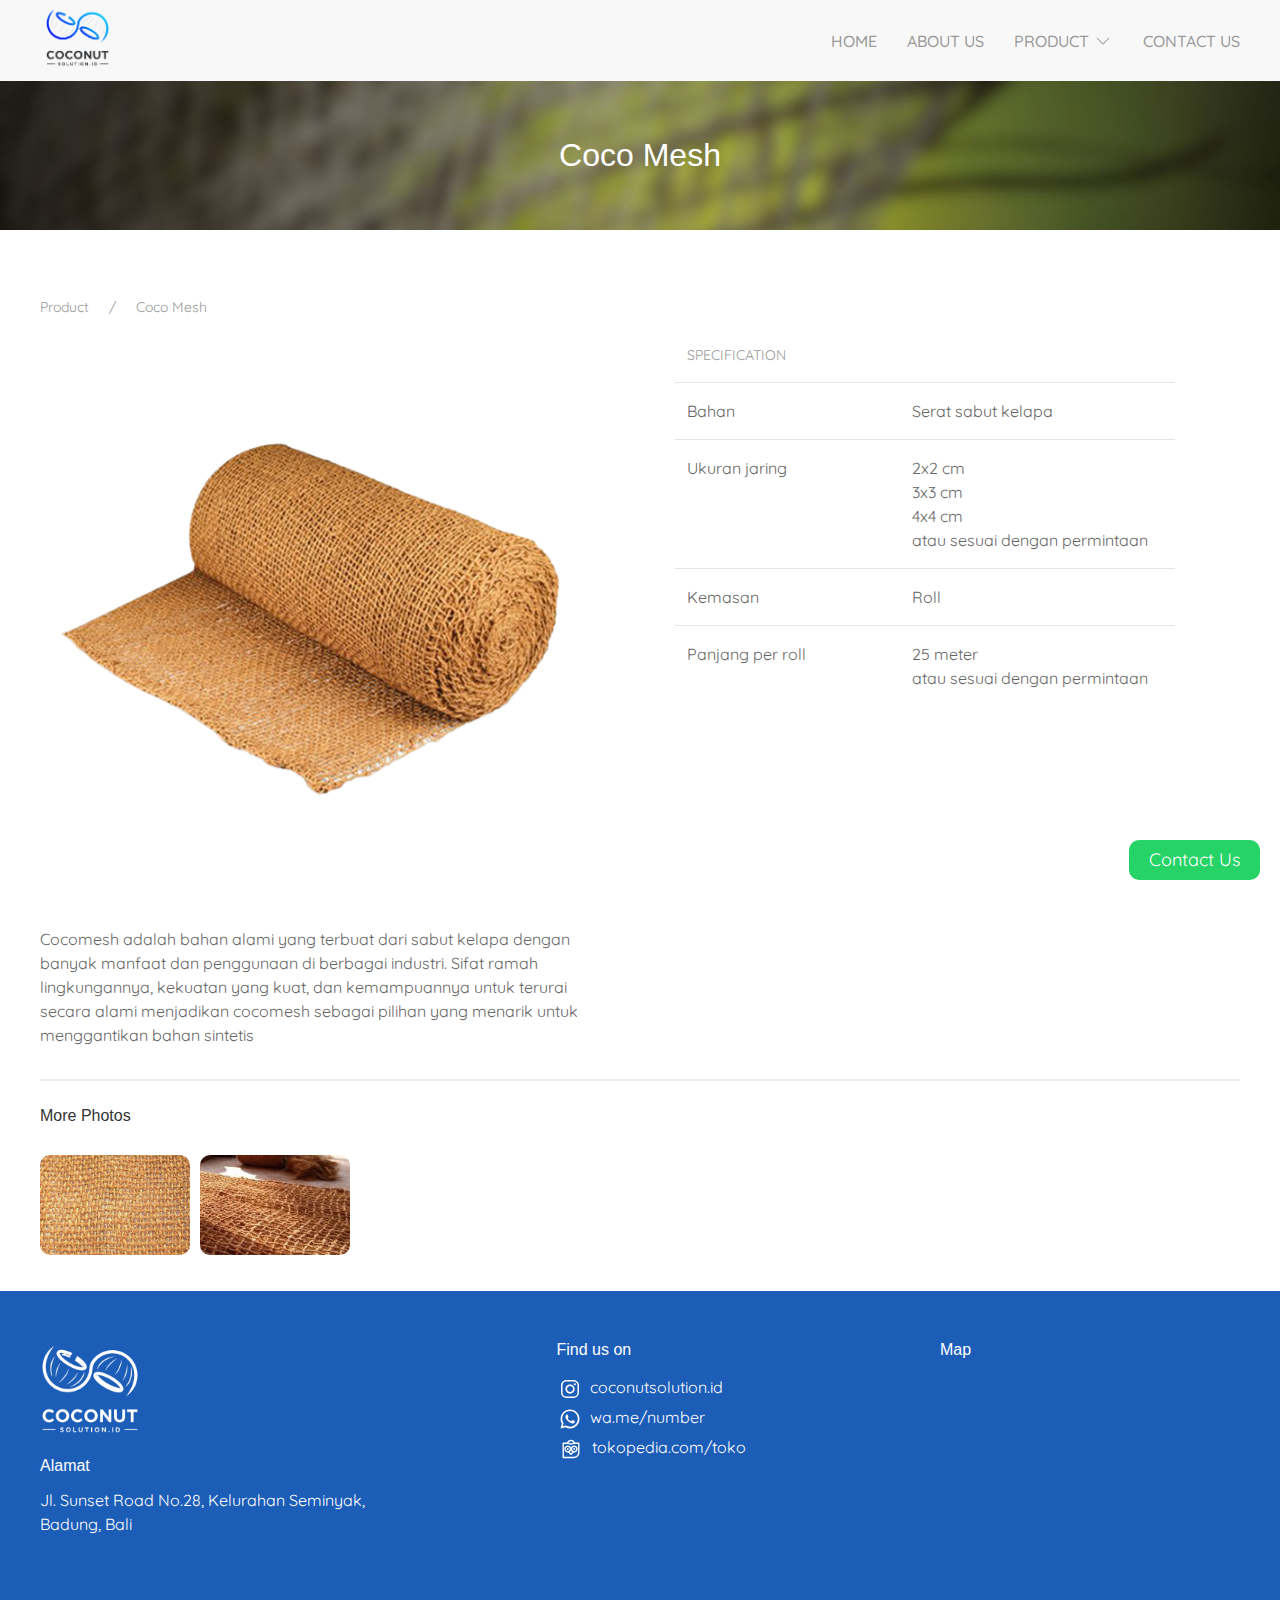
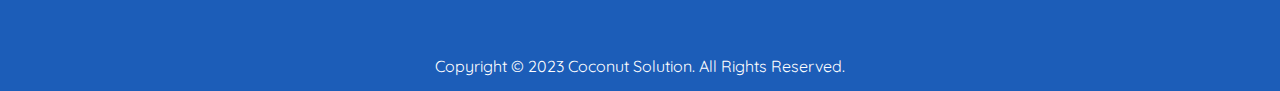
<file: cocomesh.html>
<!DOCTYPE html>
<html>
  <head>
    <title>Coconut Solution.id</title>
    <meta charset="utf-8" />
    <meta name="viewport" content="width=device-width, initial-scale=1" />
    <link rel="stylesheet" href="css/uikit.min.css" />
    <link rel="stylesheet" href="css/style.css" />

    <script src="/js/uikit.min.js"></script>
    <script src="/js/uikit-icons.min.js"></script>
  </head>
  <body>
    <!-- Navbar start -->
    <nav class="uk-navbar-container custom-navbar">
      <div class="uk-container">
        <div uk-navbar>
          <div class="uk-flex-middle uk-navbar-left">
            <a href="index.html"
              ><img class="logo-main" src="img/coco-solu.png" alt=""
            /></a>
          </div>
          <!-- Right navbar start -->
          <div class="uk-navbar-right">
            <ul class="uk-navbar-nav custom-nav">
              <li class="uk-visible@s">
                <a class="navbar-font" href="index.html" id="ganti-font"
                  >Home</a
                >
              </li>
              <li class="uk-visible@s">
                <a
                  class="navbar-font"
                  href="/#tentang-kami"
                  data-uk-scroll="offset: 80"
                  >ABOUT US</a
                >
              </li>
              <li class="uk-visible@s">
                <a
                  class="navbar-font"
                  href="/#produk-kami"
                  data-uk-scroll="offset: 80"
                  >PRODUCT<span uk-icon="icon: chevron-down"></span
                ></a>
                <div
                  id="dropdown"
                  class="custom-card custom-dropdown"
                  uk-dropdown="offset:0"
                >
                  <ul class="uk-nav uk-navbar-dropdown-nav">
                    <li><a href="cocofiber.html">Coco Fiber</a></li>
                    <li class="uk-active">
                      <a href="#">Coco Mesh</a>
                    </li>
                    <li><a href="cocobristle.html">Coco Bristle</a></li>
                    <li><a href="cocopeat.html">Cocopeat</a></li>
                    <li><a href="cocosheet.html">Coco Sheet</a></li>
                  </ul>
                </div>
              </li>
              <li class="uk-visible@s">
                <a
                  class="navbar-font"
                  href="#kontak-kami"
                  data-uk-scroll="offset: 80"
                  >CONTACT US</a
                >
              </li>

              <!-- Hamburger menu start (mobile) -->
              <li class="uk-hidden@s">
                <a
                  href="#offcanvas-usage"
                  uk-toggle
                  uk-icon="icon: menu"
                  id="hamburger-bar"
                ></a>
              </li>
              <!-- Hamburger menu end (mobile) -->
            </ul>
          </div>
          <!-- Right navbar end -->
        </div>
      </div>
    </nav>
    <!-- Navbar end -->

    <!-- Product section start -->
    <div
      class="uk-height-small uk-flex uk-flex-center uk-flex-middle uk-background-cover uk-light"
      data-src="img/product-banner/coco2.jpg"
      uk-img
    >
      <h1 class="product-title">Coco Mesh</h1>
    </div>

    <section class="uk-container product-order">
      <div
        class="uk-child-width-expand@s uk-grid-large product-breadcrumb"
        uk-grid
      >
        <div>
          <nav aria-label="Breadcrumb">
            <ul class="uk-breadcrumb">
              <li><a href="#">Product</a></li>
              <li><a href="#">Coco Mesh</a></li>
            </ul>
          </nav>

          <img class="product-img" src="img/product-img/mesh 2.png" alt="" />

          <p class="product-desc">
            Cocomesh adalah bahan alami yang terbuat dari sabut kelapa dengan
            banyak manfaat dan penggunaan di berbagai industri. Sifat ramah
            lingkungannya, kekuatan yang kuat, dan kemampuannya untuk terurai
            secara alami menjadikan cocomesh sebagai pilihan yang menarik untuk
            menggantikan bahan sintetis
          </p>
        </div>
        <div class="table-container" id="order-table">
          <div class="table-product">
            <table class="uk-table uk-table-divider">
              <thead>
                <tr>
                  <th class="uk-table-shrink">Specification</th>
                  <th class="uk-width-small"></th>
                </tr>
              </thead>
              <tbody>
                <tr>
                  <td>Bahan</td>
                  <td>Serat sabut kelapa</td>
                </tr>
                <tr>
                  <td>Ukuran jaring</td>
                  <td>
                    2x2 cm <br />3x3 cm <br />4x4 cm <br />atau sesuai dengan
                    permintaan
                  </td>
                </tr>
                <tr>
                  <td>Kemasan</td>
                  <td>Roll</td>
                </tr>
                <tr>
                  <td>Panjang per roll</td>
                  <td>
                    25 meter <br />
                    atau sesuai dengan permintaan
                  </td>
                </tr>
              </tbody>
            </table>
          </div>
        </div>
      </div>
      <hr />
      <div>
        <h1>More Photos</h1>
        <div class="gallery-container" uk-lightbox>
          <a
            class="gallery-images"
            href="img/product-img/mesh.jpg"
            data-caption="Image"
            ><img
              class="gallery-border"
              src="img/product-img/mesh.jpg"
              alt=""
              width="150px"
              height="auto"
          /></a>
          <a
            class="gallery-images"
            href="img/product-img/coco-mesh.jpg"
            data-caption="Image"
            ><img
              class="gallery-border"
              src="img/product-img/coco-mesh.jpg"
              alt=""
              width="150px"
              height="auto"
          /></a>
        </div>
      </div>
    </section>
    <!-- Product section end -->

    <section id="kontak-kami" class="section-3">
      <!-- Divider -->
      <div class="uk-container">
        <div class="custom-flex-container">
          <div class="container-alamat">
            <img
              class="footer-img"
              src="img/transparent-coco.png"
              alt=""
              height="100px"
              width="100px"
            />
            <h3 class="uk-margin-small-bottom footer-title">Alamat</h3>
            <p>Jl. Sunset Road No.28, Kelurahan Seminyak,</p>
            <p>Badung, Bali</p>
          </div>
          <div class="container-find-us">
            <h3 class="uk-margin-small-bottom footer-title">Find us on</h3>
            <div class="svg-container">
              <div>
                <span class="icon-wa" uk-icon="icon: instagram"></span>
              </div>
              <div>coconutsolution.id</div>
            </div>
            <div class="svg-container">
              <div>
                <span class="icon-wa" uk-icon="icon: whatsapp"></span>
              </div>
              <div>wa.me/number</div>
            </div>
            <div class="svg-container">
              <div class="svg-tokped">
                <img src="img/tokopedia-svgrepo-com.svg" alt="" uk-svg />
              </div>
              <div>tokopedia.com/toko</div>
            </div>
          </div>
          <div class="uk-margin-medium-bottom">
            <h3 class="uk-margin-small-bottom footer-title">Map</h3>
            <div class="mapouter border-map">
              <div
                style="
                  text-decoration: none;
                  overflow: hidden;
                  max-width: 100%;
                  width: 300px;
                  height: 182px;
                  border-radius: 20px;
                "
              >
                <div
                  id="google-maps-display"
                  style="height: 100%; width: 100%; max-width: 100%"
                >
                  <iframe
                    style="height: 100%; width: 100%; border: 20"
                    frameborder="0"
                    src="https://www.google.com/maps/embed/v1/place?q=Jalan+Sunset+Road+No.28,+Kuta,+Badung+Regency,+Bali,+Indonesia&key=AIzaSyBFw0Qbyq9zTFTd-tUY6dZWTgaQzuU17R8"
                  ></iframe>
                </div>
                <a
                  class="our-googlemap-code"
                  href="https://www.bootstrapskins.com/themes"
                  id="make-map-data"
                  >premium bootstrap themes</a
                ><style>
                  #google-maps-display img {
                    max-height: none;
                    max-width: none !important;
                    background: none !important;
                  }
                </style>
              </div>
            </div>
          </div>
        </div>
      </div>
    </section>

    <!-- Footer start -->
    <footer>
      <div class="uk-container uk-text-center uk-padding-small">
        <h1>Copyright © 2023 Coconut Solution. All Rights Reserved.</h1>
      </div>
    </footer>
    <!-- Footer end -->

    <!-- Off canvas start -->
    <div id="offcanvas-usage" uk-offcanvas="flip: true">
      <div class="uk-offcanvas-bar">
        <button class="uk-offcanvas-close" type="button" uk-close></button>
        <ul class="uk-nav uk-nav-default">
          <li><a href="/">Home</a></li>
          <li>
            <a href="/#tentang-kami" data-uk-scroll="offset: 110">About Us</a>
          </li>
          <li class="uk-parent">
            <a href="/#produk-kami" data-uk-scroll="offset: 80">Product</a>
            <ul class="uk-nav-sub">
              <li><a href="cocofiber.html">Coco Fiber</a></li>
              <li class="uk-active"><a href="cocomesh.html">Coco Mesh</a></li>
              <li><a href="cocobristle.html">Coco Bristle</a></li>
              <li><a href="cocopeat.html">Cocopeat</a></li>
              <li><a href="cocosheet.html">Coco Sheet</a></li>
            </ul>
          </li>
          <li>
            <a href="#kontak-kami" uk-scroll>Contact Us</a>
          </li>
        </ul>
      </div>
    </div>
    <!-- Off canvas start -->

    <!-- Chat Widget Container -->
    <div class="chat-widget" id="chat-widget">
      <div class="main-button">Contact Us</div>
      <div class="close-button">X</div>
      <div class="options">
        <a
          href="https://www.instagram.com/example"
          target="_blank"
          rel="noopener"
          >Instagram</a
        >
        <a
          href="https://api.whatsapp.com/send?phone=123456789"
          target="_blank"
          rel="noopener"
          >WhatsApp</a
        >
        <a href="https://tokopedia.com" target="_blank" rel="noopener"
          >Tokopedia</a
        >
        <!-- Add more contact options as needed -->
      </div>
    </div>
    <!-- Chat Widget -->

    <script src="/js/script.js"></script>
  </body>
</html>
</file>
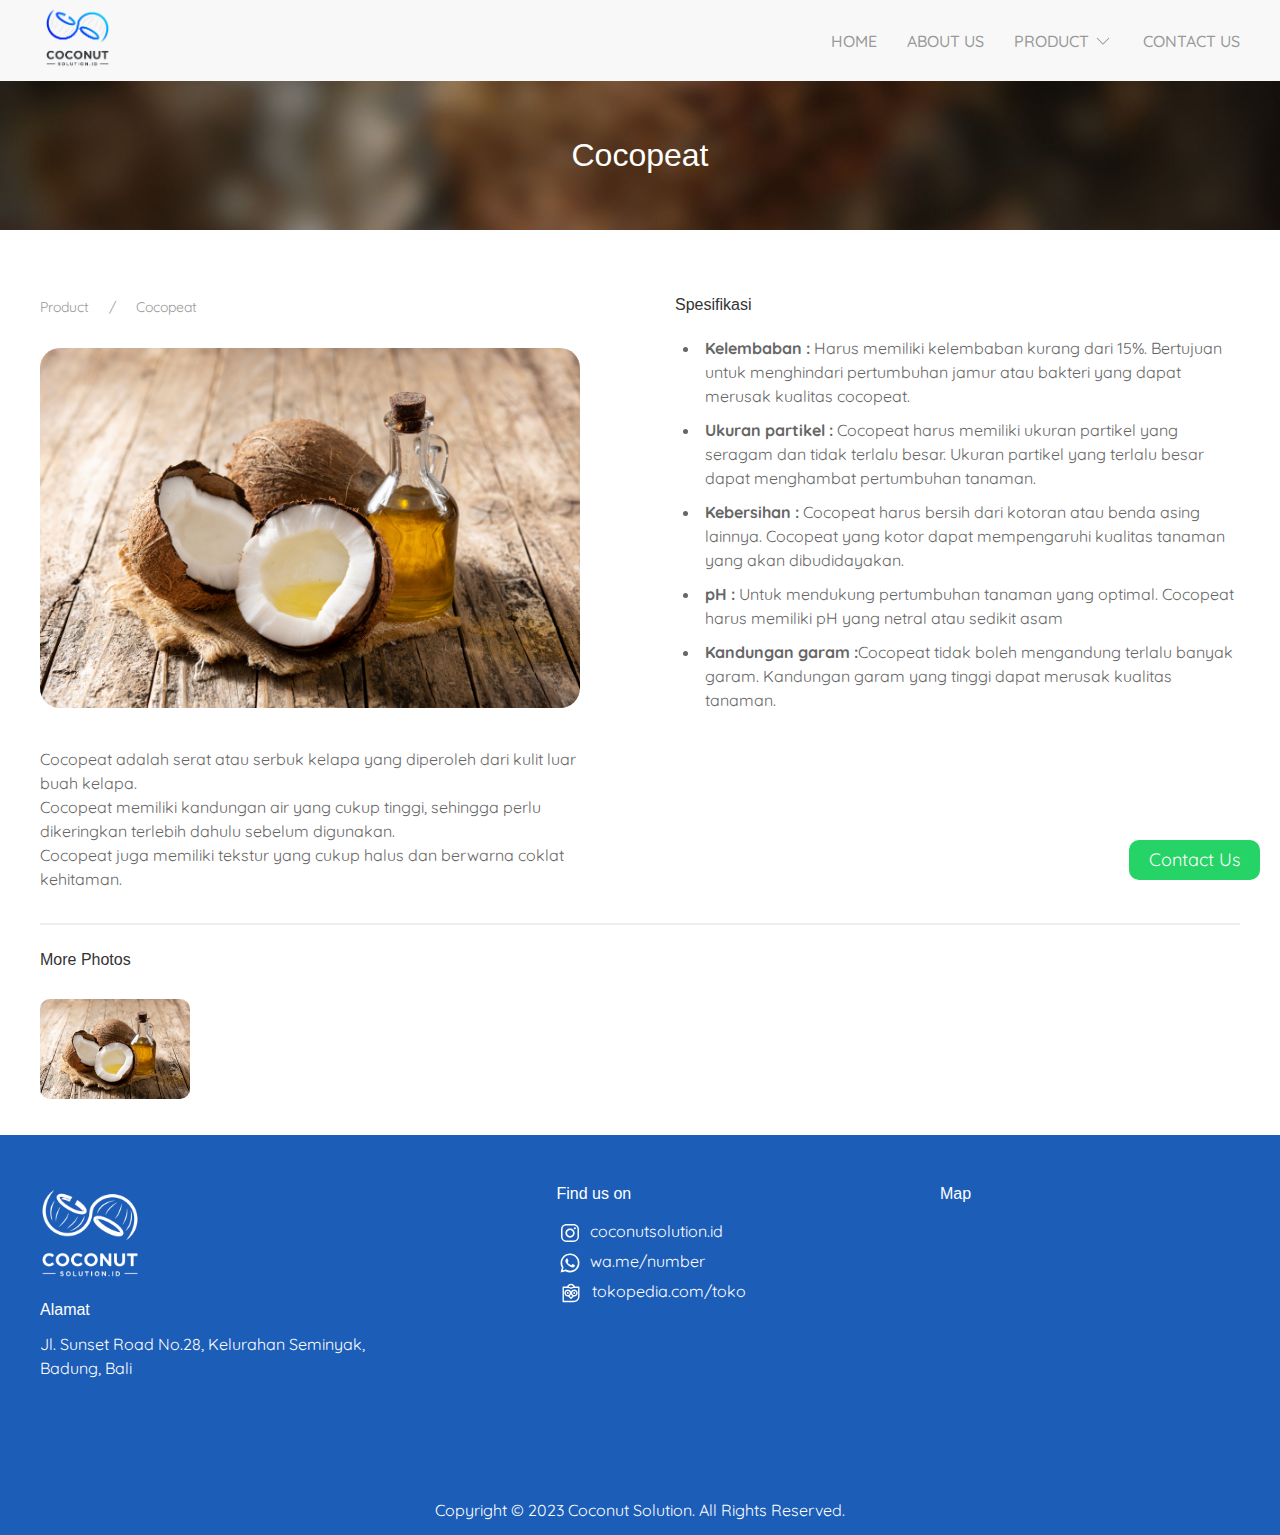
<file: cocopeat.html>
<!DOCTYPE html>
<html>
  <head>
    <title>Coconut Solution.id</title>
    <meta charset="utf-8" />
    <meta name="viewport" content="width=device-width, initial-scale=1" />
    <link rel="stylesheet" href="css/uikit.min.css" />
    <link rel="stylesheet" href="css/style.css" />

    <script src="/js/uikit.min.js"></script>
    <script src="/js/uikit-icons.min.js"></script>
  </head>
  <body>
    <!-- Navbar start -->
    <nav class="uk-navbar-container custom-navbar">
      <div class="uk-container">
        <div uk-navbar>
          <div class="uk-flex-middle uk-navbar-left">
            <a href="index.html"
              ><img class="logo-main" src="img/coco-solu.png" alt=""
            /></a>
          </div>
          <!-- Right navbar start -->
          <div class="uk-navbar-right">
            <ul class="uk-navbar-nav custom-nav">
              <li class="uk-visible@s">
                <a class="navbar-font" href="index.html" id="ganti-font"
                  >Home</a
                >
              </li>
              <li class="uk-visible@s">
                <a
                  class="navbar-font"
                  href="/#tentang-kami"
                  data-uk-scroll="offset: 80"
                  >ABOUT US</a
                >
              </li>
              <li class="uk-visible@s">
                <a
                  class="navbar-font"
                  href="/#produk-kami"
                  data-uk-scroll="offset: 80"
                  >PRODUCT<span uk-icon="icon: chevron-down"></span
                ></a>
                <div
                  id="dropdown"
                  class="custom-card custom-dropdown"
                  uk-dropdown="offset:0"
                >
                  <ul class="uk-nav uk-navbar-dropdown-nav">
                    <li><a href="cocofiber.html">Coco Fiber</a></li>
                    <li><a href="cocomesh.html">Coco Mesh</a></li>
                    <li><a href="cocobristle.html">Coco Bristle</a></li>
                    <li class="uk-active">
                      <a href="#">Cocopeat</a>
                    </li>
                    <li><a href="cocosheet.html">Coco Sheet</a></li>
                  </ul>
                </div>
              </li>
              <li class="uk-visible@s">
                <a
                  class="navbar-font"
                  href="#kontak-kami"
                  data-uk-scroll="offset: 80"
                  >CONTACT US</a
                >
              </li>

              <!-- Hamburger menu start (mobile) -->
              <li class="uk-hidden@s">
                <a
                  href="#offcanvas-usage"
                  uk-toggle
                  uk-icon="icon: menu"
                  id="hamburger-bar"
                ></a>
              </li>
              <!-- Hamburger menu end (mobile) -->
            </ul>
          </div>
          <!-- Right navbar end -->
        </div>
      </div>
    </nav>
    <!-- Navbar end -->

    <!-- Product section start -->
    <div
      class="uk-height-small uk-flex uk-flex-center uk-flex-middle uk-background-cover uk-light"
      data-src="img/product-banner/coco4.jpg"
      uk-img
    >
      <h1 class="product-title">Cocopeat</h1>
    </div>

    <section class="uk-container product-order">
      <div
        class="uk-child-width-expand@s uk-grid-large product-breadcrumb"
        uk-grid
      >
        <div>
          <nav aria-label="Breadcrumb">
            <ul class="uk-breadcrumb">
              <li><a href="#">Product</a></li>
              <li><a href="#">Cocopeat</a></li>
            </ul>
          </nav>

          <img class="product-img" src="img/1.png" alt="" />

          <p class="product-desc">
            Cocopeat adalah serat atau serbuk kelapa yang diperoleh dari kulit
            luar buah kelapa. <br />
            Cocopeat memiliki kandungan air yang cukup tinggi, sehingga perlu
            dikeringkan terlebih dahulu sebelum digunakan. <br />
            Cocopeat juga memiliki tekstur yang cukup halus dan berwarna coklat
            kehitaman.
          </p>
        </div>
        <div>
          <ul>
            <div>
              <h4>Spesifikasi</h4>
              <ul class="uk-list uk-list-disc">
                <li class="margin-li">
                  <strong>Kelembaban : </strong>Harus memiliki kelembaban kurang
                  dari 15%. Bertujuan untuk menghindari pertumbuhan jamur atau
                  bakteri yang dapat merusak kualitas cocopeat.
                </li>
                <li>
                  <strong>Ukuran partikel : </strong>Cocopeat harus memiliki
                  ukuran partikel yang seragam dan tidak terlalu besar. Ukuran
                  partikel yang terlalu besar dapat menghambat pertumbuhan
                  tanaman.
                </li>
                <li>
                  <strong>Kebersihan : </strong>Cocopeat harus bersih dari
                  kotoran atau benda asing lainnya. Cocopeat yang kotor dapat
                  mempengaruhi kualitas tanaman yang akan dibudidayakan.
                </li>
                <li>
                  <strong>pH : </strong>Untuk mendukung pertumbuhan tanaman yang
                  optimal. Cocopeat harus memiliki pH yang netral atau sedikit
                  asam
                </li>
                <li>
                  <strong>Kandungan garam :</strong>Cocopeat tidak boleh
                  mengandung terlalu banyak garam. Kandungan garam yang tinggi
                  dapat merusak kualitas tanaman.
                </li>
              </ul>
            </div>
          </ul>
        </div>
      </div>
      <hr />
      <div>
        <h1>More Photos</h1>
        <div class="gallery-container" uk-lightbox>
          <a class="gallery-images" href="img/1.png" data-caption="Image"
            ><img
              class="gallery-border"
              src="img/1.png"
              alt=""
              width="150px"
              height="auto"
          /></a>
        </div>
      </div>
    </section>
    <!-- Product section end -->

    <section id="kontak-kami" class="section-3">
      <!-- Divider -->
      <div class="uk-container">
        <div class="custom-flex-container">
          <div class="container-alamat">
            <img
              class="footer-img"
              src="img/transparent-coco.png"
              alt=""
              height="100px"
              width="100px"
            />
            <h3 class="uk-margin-small-bottom footer-title">Alamat</h3>
            <p>Jl. Sunset Road No.28, Kelurahan Seminyak,</p>
            <p>Badung, Bali</p>
          </div>
          <div class="container-find-us">
            <h3 class="uk-margin-small-bottom footer-title">Find us on</h3>
            <div class="svg-container">
              <div>
                <span class="icon-wa" uk-icon="icon: instagram"></span>
              </div>
              <div>coconutsolution.id</div>
            </div>
            <div class="svg-container">
              <div>
                <span class="icon-wa" uk-icon="icon: whatsapp"></span>
              </div>
              <div>wa.me/number</div>
            </div>
            <div class="svg-container">
              <div class="svg-tokped">
                <img src="img/tokopedia-svgrepo-com.svg" alt="" uk-svg />
              </div>
              <div>tokopedia.com/toko</div>
            </div>
          </div>
          <div class="uk-margin-medium-bottom">
            <h3 class="uk-margin-small-bottom footer-title">Map</h3>
            <div class="mapouter border-map">
              <div
                style="
                  text-decoration: none;
                  overflow: hidden;
                  max-width: 100%;
                  width: 300px;
                  height: 182px;
                  border-radius: 20px;
                "
              >
                <div
                  id="google-maps-display"
                  style="height: 100%; width: 100%; max-width: 100%"
                >
                  <iframe
                    style="height: 100%; width: 100%; border: 20"
                    frameborder="0"
                    src="https://www.google.com/maps/embed/v1/place?q=Jalan+Sunset+Road+No.28,+Kuta,+Badung+Regency,+Bali,+Indonesia&key=AIzaSyBFw0Qbyq9zTFTd-tUY6dZWTgaQzuU17R8"
                  ></iframe>
                </div>
                <a
                  class="our-googlemap-code"
                  href="https://www.bootstrapskins.com/themes"
                  id="make-map-data"
                  >premium bootstrap themes</a
                ><style>
                  #google-maps-display img {
                    max-height: none;
                    max-width: none !important;
                    background: none !important;
                  }
                </style>
              </div>
            </div>
          </div>
        </div>
      </div>
    </section>

    <!-- Footer start -->
    <footer>
      <div class="uk-container uk-text-center uk-padding-small">
        <h1>Copyright © 2023 Coconut Solution. All Rights Reserved.</h1>
      </div>
    </footer>
    <!-- Footer end -->

    <!-- Outside layout start -->

    <!-- Off canvas start -->
    <div id="offcanvas-usage" uk-offcanvas="flip: true">
      <div class="uk-offcanvas-bar">
        <button class="uk-offcanvas-close" type="button" uk-close></button>
        <ul class="uk-nav uk-nav-default">
          <li class="uk-active"><a href="#">Home</a></li>
          <li>
            <a href="/#tentang-kami" data-uk-scroll="offset: 110">About Us</a>
          </li>
          <li class="uk-parent">
            <a href="/#produk-kami" data-uk-scroll="offset: 80">Product</a>
            <ul class="uk-nav-sub">
              <li><a href="cocofiber.html">Coco Fiber</a></li>
              <li><a href="cocomesh.html">Coco Mesh</a></li>
              <li><a href="cocobristle.html">Coco Bristle</a></li>
              <li class="uk-active"><a href="cocopeat.html">Cocopeat</a></li>
              <li><a href="cocosheet.html">Coco Sheet</a></li>
            </ul>
          </li>
          <li>
            <a href="#kontak-kami" uk-scroll>Contact Us</a>
          </li>
        </ul>
      </div>
    </div>
    <!-- Chat Widget Container -->
    <div class="chat-widget" id="chat-widget">
      <div class="main-button">Contact Us</div>
      <div class="close-button">X</div>
      <div class="options">
        <a
          href="https://www.instagram.com/example"
          target="_blank"
          rel="noopener"
          >Instagram</a
        >
        <a
          href="https://api.whatsapp.com/send?phone=123456789"
          target="_blank"
          rel="noopener"
          >WhatsApp</a
        >
        <a href="https://tokopedia.com" target="_blank" rel="noopener"
          >Tokopedia</a
        >
        <!-- Add more contact options as needed -->
      </div>
    </div>
    <!-- Chat Widget -->
    <!-- Off canvas end -->
    <!-- Outside layout end -->
    <script src="/js/script.js"></script>
  </body>
</html>
</file>
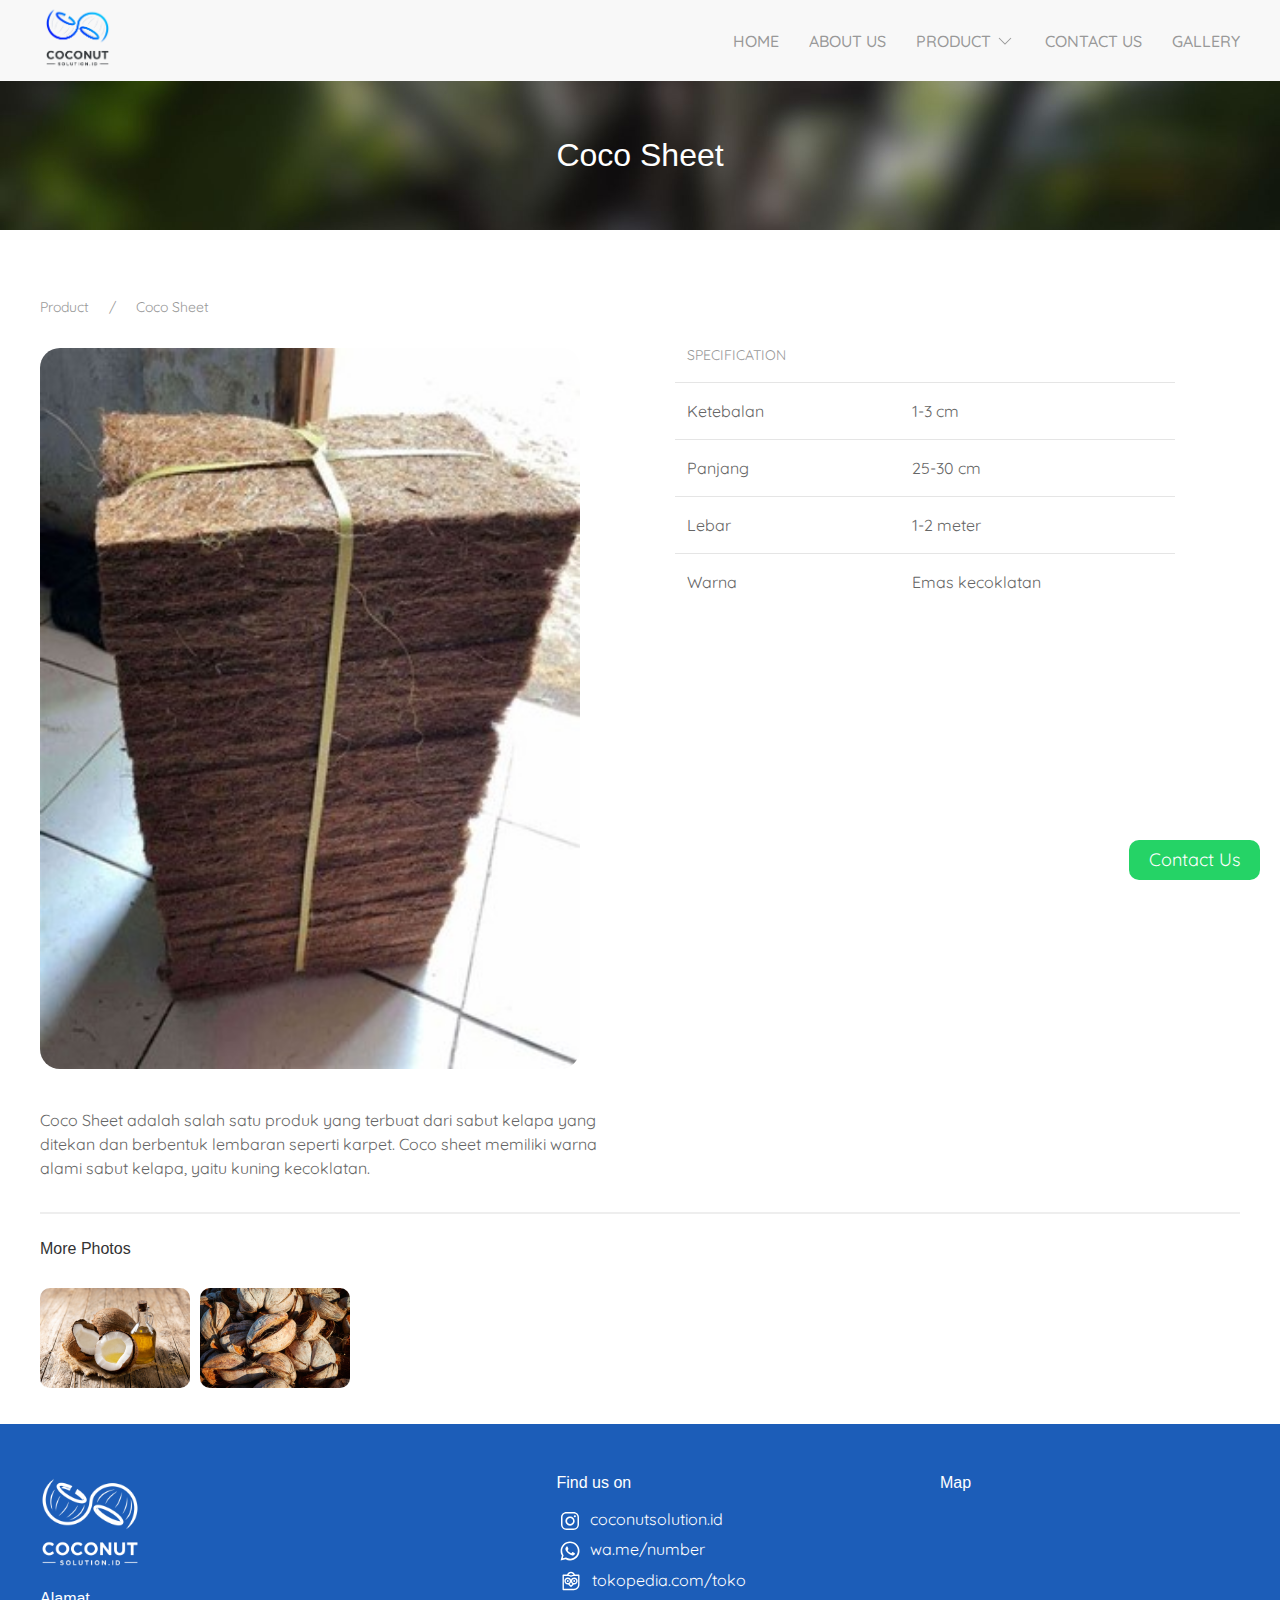
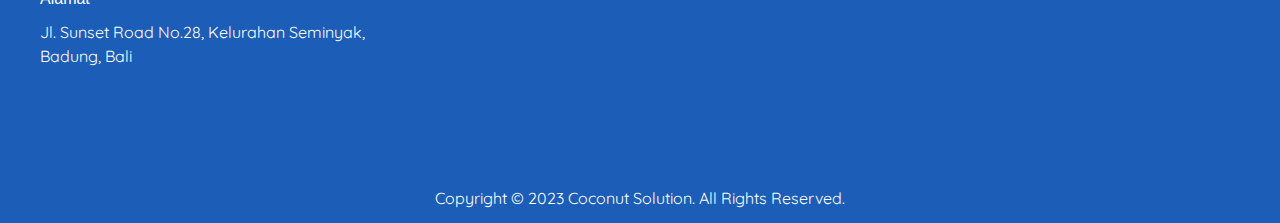
<file: cocosheet.html>
<!DOCTYPE html>
<html>
  <head>
    <title>Coconut Solution.id</title>
    <meta charset="utf-8" />
    <meta name="viewport" content="width=device-width, initial-scale=1" />
    <link rel="stylesheet" href="css/uikit.min.css" />
    <link rel="stylesheet" href="css/style.css" />

    <script src="/js/uikit.min.js"></script>
    <script src="/js/uikit-icons.min.js"></script>
  </head>
  <body>
    <!-- Navbar start -->
    <nav class="uk-navbar-container custom-navbar">
      <div class="uk-container">
        <div uk-navbar>
          <div class="uk-flex-middle uk-navbar-left">
            <a href="index.html"
              ><img class="logo-main" src="img/coco-solu.png" alt=""
            /></a>
          </div>
          <!-- Right navbar start -->
          <div class="uk-navbar-right">
            <ul class="uk-navbar-nav custom-nav">
              <li class="uk-visible@s">
                <a class="navbar-font" href="index.html" id="ganti-font"
                  >Home</a
                >
              </li>
              <li class="uk-visible@s">
                <a
                  class="navbar-font"
                  href="/#tentang-kami"
                  data-uk-scroll="offset: 80"
                  >ABOUT US</a
                >
              </li>
              <li class="uk-visible@s">
                <a
                  class="navbar-font"
                  href="/#produk-kami"
                  data-uk-scroll="offset: 80"
                  >PRODUCT<span uk-icon="icon: chevron-down"></span
                ></a>
                <div
                  id="dropdown"
                  class="custom-card custom-dropdown"
                  uk-dropdown="offset:0"
                >
                  <ul class="uk-nav uk-navbar-dropdown-nav">
                    <li><a href="cocofiber.html">Coco Fiber</a></li>
                    <li><a href="cocomesh.html">Coco Mesh</a></li>
                    <li><a href="cocobristle.html">Coco Bristle</a></li>
                    <li><a href="cocopeat.html">Cocopeat</a></li>
                    <li class="uk-active">
                      <a href="#">Coco Sheet</a>
                    </li>
                  </ul>
                </div>
              </li>
              <li class="uk-visible@s">
                <a
                  class="navbar-font"
                  href="#kontak-kami"
                  data-uk-scroll="offset: 80"
                  >CONTACT US</a
                >
              </li>
              <li class="uk-visible@s">
                <a
                  class="navbar-font"
                  href="new-page.html"
                  data-uk-scroll="offset: 80"
                  >GALLERY</a
                >
              </li>

              <!-- Hamburger menu start (mobile) -->
              <li class="uk-hidden@s">
                <a
                  href="#offcanvas-usage"
                  uk-toggle
                  uk-icon="icon: menu"
                  id="hamburger-bar"
                ></a>
              </li>
              <!-- Hamburger menu end (mobile) -->
            </ul>
          </div>
          <!-- Right navbar end -->
        </div>
      </div>
    </nav>
    <!-- Navbar end -->

    <!-- Product section start -->
    <div
      class="uk-height-small uk-flex uk-flex-center uk-flex-middle uk-background-cover uk-light"
      data-src="img/product-banner/coco5.jpg"
      uk-img
    >
      <h1 class="product-title">Coco Sheet</h1>
    </div>

    <section class="uk-container product-order">
      <div
        class="uk-child-width-expand@s uk-grid-large product-breadcrumb"
        uk-grid
      >
        <div>
          <nav aria-label="Breadcrumb">
            <ul class="uk-breadcrumb">
              <li><a href="#">Product</a></li>
              <li><a href="#">Coco Sheet</a></li>
            </ul>
          </nav>

          <img class="product-img" src="img/coco-sheet.jpg" alt="" />

          <p class="product-desc">
            Coco Sheet adalah salah satu produk yang terbuat dari sabut kelapa
            yang ditekan dan berbentuk lembaran seperti karpet. Coco sheet
            memiliki warna alami sabut kelapa, yaitu kuning kecoklatan.
          </p>
        </div>
        <div class="table-container" id="order-table">
          <div class="table-product">
            <table class="uk-table uk-table-divider">
              <thead>
                <tr>
                  <th class="uk-table-shrink">Specification</th>
                  <th class="uk-width-small"></th>
                </tr>
              </thead>
              <tbody>
                <tr>
                  <td>Ketebalan</td>
                  <td>1-3 cm</td>
                </tr>
                <tr>
                  <td>Panjang</td>
                  <td>25-30 cm</td>
                </tr>
                <tr>
                  <td>Lebar</td>
                  <td>1-2 meter</td>
                </tr>
                <tr>
                  <td>Warna</td>
                  <td>Emas kecoklatan</td>
                </tr>
              </tbody>
            </table>
          </div>
        </div>
      </div>
      <hr />
      <div>
        <h1>More Photos</h1>
        <div class="gallery-container" uk-lightbox>
          <a class="gallery-images" href="img/1.png" data-caption="Image"
            ><img
              class="gallery-border"
              src="img/1.png"
              alt=""
              width="150px"
              height="auto"
          /></a>
          <a class="gallery-images" href="img/2.png" data-caption="Image"
            ><img
              class="gallery-border"
              src="img/2.png"
              alt=""
              width="150px"
              height="auto"
          /></a>
        </div>
      </div>
    </section>
    <!-- Product section end -->

    <section id="kontak-kami" class="section-3">
      <!-- Divider -->
      <div class="uk-container">
        <div class="custom-flex-container">
          <div class="container-alamat">
            <img
              class="footer-img"
              src="img/transparent-coco.png"
              alt=""
              height="100px"
              width="100px"
            />
            <h3 class="uk-margin-small-bottom footer-title">Alamat</h3>
            <p>Jl. Sunset Road No.28, Kelurahan Seminyak,</p>
            <p>Badung, Bali</p>
          </div>
          <div class="container-find-us">
            <h3 class="uk-margin-small-bottom footer-title">Find us on</h3>
            <div class="svg-container">
              <div>
                <span class="icon-wa" uk-icon="icon: instagram"></span>
              </div>
              <div>coconutsolution.id</div>
            </div>
            <div class="svg-container">
              <div>
                <span class="icon-wa" uk-icon="icon: whatsapp"></span>
              </div>
              <div>wa.me/number</div>
            </div>
            <div class="svg-container">
              <div class="svg-tokped">
                <img src="img/tokopedia-svgrepo-com.svg" alt="" uk-svg />
              </div>
              <div>tokopedia.com/toko</div>
            </div>
          </div>
          <div class="uk-margin-medium-bottom">
            <h3 class="uk-margin-small-bottom footer-title">Map</h3>
            <div class="mapouter border-map">
              <div
                style="
                  text-decoration: none;
                  overflow: hidden;
                  max-width: 100%;
                  width: 300px;
                  height: 182px;
                  border-radius: 20px;
                "
              >
                <div
                  id="google-maps-display"
                  style="height: 100%; width: 100%; max-width: 100%"
                >
                  <iframe
                    style="height: 100%; width: 100%; border: 20"
                    frameborder="0"
                    src="https://www.google.com/maps/embed/v1/place?q=Jalan+Sunset+Road+No.28,+Kuta,+Badung+Regency,+Bali,+Indonesia&key=AIzaSyBFw0Qbyq9zTFTd-tUY6dZWTgaQzuU17R8"
                  ></iframe>
                </div>
                <a
                  class="our-googlemap-code"
                  href="https://www.bootstrapskins.com/themes"
                  id="make-map-data"
                  >premium bootstrap themes</a
                ><style>
                  #google-maps-display img {
                    max-height: none;
                    max-width: none !important;
                    background: none !important;
                  }
                </style>
              </div>
            </div>
          </div>
        </div>
      </div>
    </section>

    <!-- Footer start -->
    <footer>
      <div class="uk-container uk-text-center uk-padding-small">
        <h1>Copyright © 2023 Coconut Solution. All Rights Reserved.</h1>
      </div>
    </footer>
    <!-- Footer end -->

    <!-- Outside layout start -->

    <!-- Off canvas start -->
    <div id="offcanvas-usage" uk-offcanvas="flip: true">
      <div class="uk-offcanvas-bar">
        <button class="uk-offcanvas-close" type="button" uk-close></button>
        <ul class="uk-nav uk-nav-default">
          <li class="uk-active"><a href="#">Home</a></li>
          <li>
            <a href="/#tentang-kami" data-uk-scroll="offset: 110">About Us</a>
          </li>
          <li class="uk-parent">
            <a href="/#produk-kami" data-uk-scroll="offset: 80">Product</a>
            <ul class="uk-nav-sub">
              <li><a href="cocofiber.html">Coco Fiber</a></li>
              <li><a href="cocomesh.html">Coco Mesh</a></li>
              <li><a href="cocobristle.html">Coco Bristle</a></li>
              <li><a href="cocopeat.html">Cocopeat</a></li>
              <li class="uk-active"><a href="#">Coco Sheet</a></li>
            </ul>
          </li>
          <li>
            <a href="#kontak-kami" uk-scroll>Contact Us</a>
          </li>
        </ul>
      </div>
    </div>
    <!-- Chat Widget Container -->
    <div class="chat-widget" id="chat-widget">
      <div class="main-button">Contact Us</div>
      <div class="close-button">X</div>
      <div class="options">
        <a
          href="https://www.instagram.com/example"
          target="_blank"
          rel="noopener"
          >Instagram</a
        >
        <a
          href="https://api.whatsapp.com/send?phone=123456789"
          target="_blank"
          rel="noopener"
          >WhatsApp</a
        >
        <a href="https://tokopedia.com" target="_blank" rel="noopener"
          >Tokopedia</a
        >
        <!-- Add more contact options as needed -->
      </div>
    </div>
    <!-- Chat Widget -->
    <!-- Off canvas end -->
    <!-- Outside layout end -->
    <script src="/js/script.js"></script>
  </body>
</html>
</file>
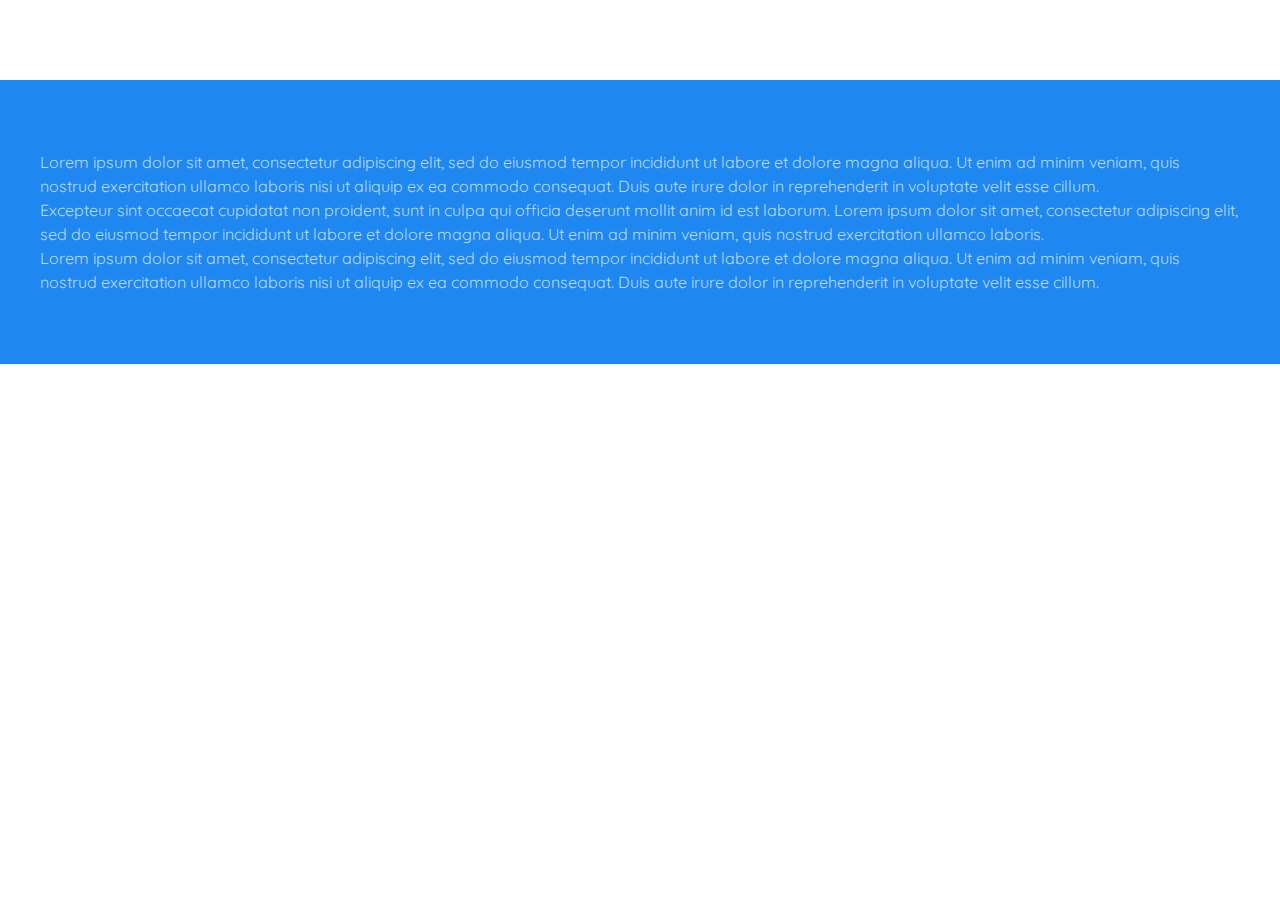
<file: product-1.html>
<!DOCTYPE html>
<html lang="en">
  <head>
    <meta charset="UTF-8" />
    <meta name="viewport" content="width=device-width, initial-scale=1.0" />
    <title>Document</title>
    <link rel="stylesheet" href="css/uikit.min.css" />
    <link rel="stylesheet" href="css/style.css" />
    <script src="/js/uikit.min.js"></script>
    <script src="/js/uikit-icons.min.js"></script>
    <script src="/js/script.js"></script>
  </head>
  <body>
    <div class="uk-section-primary uk-preserve-color">
      <div
        uk-sticky="start: 170; animation: uk-animation-slide-top; sel-target: .uk-navbar-container; cls-active: uk-navbar-sticky; cls-inactive: uk-navbar-transparent uk-light; end: !.uk-section-primary;"
      >
        <nav class="uk-navbar-container">
          <div class="uk-container uk-container-expand">
            <div uk-navbar>
              <ul class="uk-navbar-nav">
                <li class="uk-active"><a href="#">Active</a></li>
                <li>
                  <a href="#">Parent</a>
                  <div class="uk-navbar-dropdown">
                    <ul class="uk-nav uk-navbar-dropdown-nav">
                      <li class="uk-active"><a href="#">Active</a></li>
                      <li><a href="#">Item</a></li>
                      <li><a href="#">Item</a></li>
                    </ul>
                  </div>
                </li>
                <li><a href="#">Item</a></li>
              </ul>
            </div>
          </div>
        </nav>
      </div>

      <div class="uk-section uk-light">
        <div class="uk-container">
          <p>
            Lorem ipsum dolor sit amet, consectetur adipiscing elit, sed do
            eiusmod tempor incididunt ut labore et dolore magna aliqua. Ut enim
            ad minim veniam, quis nostrud exercitation ullamco laboris nisi ut
            aliquip ex ea commodo consequat. Duis aute irure dolor in
            reprehenderit in voluptate velit esse cillum.
          </p>

          <p>
            Excepteur sint occaecat cupidatat non proident, sunt in culpa qui
            officia deserunt mollit anim id est laborum. Lorem ipsum dolor sit
            amet, consectetur adipiscing elit, sed do eiusmod tempor incididunt
            ut labore et dolore magna aliqua. Ut enim ad minim veniam, quis
            nostrud exercitation ullamco laboris.
          </p>

          <p>
            Lorem ipsum dolor sit amet, consectetur adipiscing elit, sed do
            eiusmod tempor incididunt ut labore et dolore magna aliqua. Ut enim
            ad minim veniam, quis nostrud exercitation ullamco laboris nisi ut
            aliquip ex ea commodo consequat. Duis aute irure dolor in
            reprehenderit in voluptate velit esse cillum.
          </p>
        </div>
      </div>
    </div>
  </body>
</html>
</file>
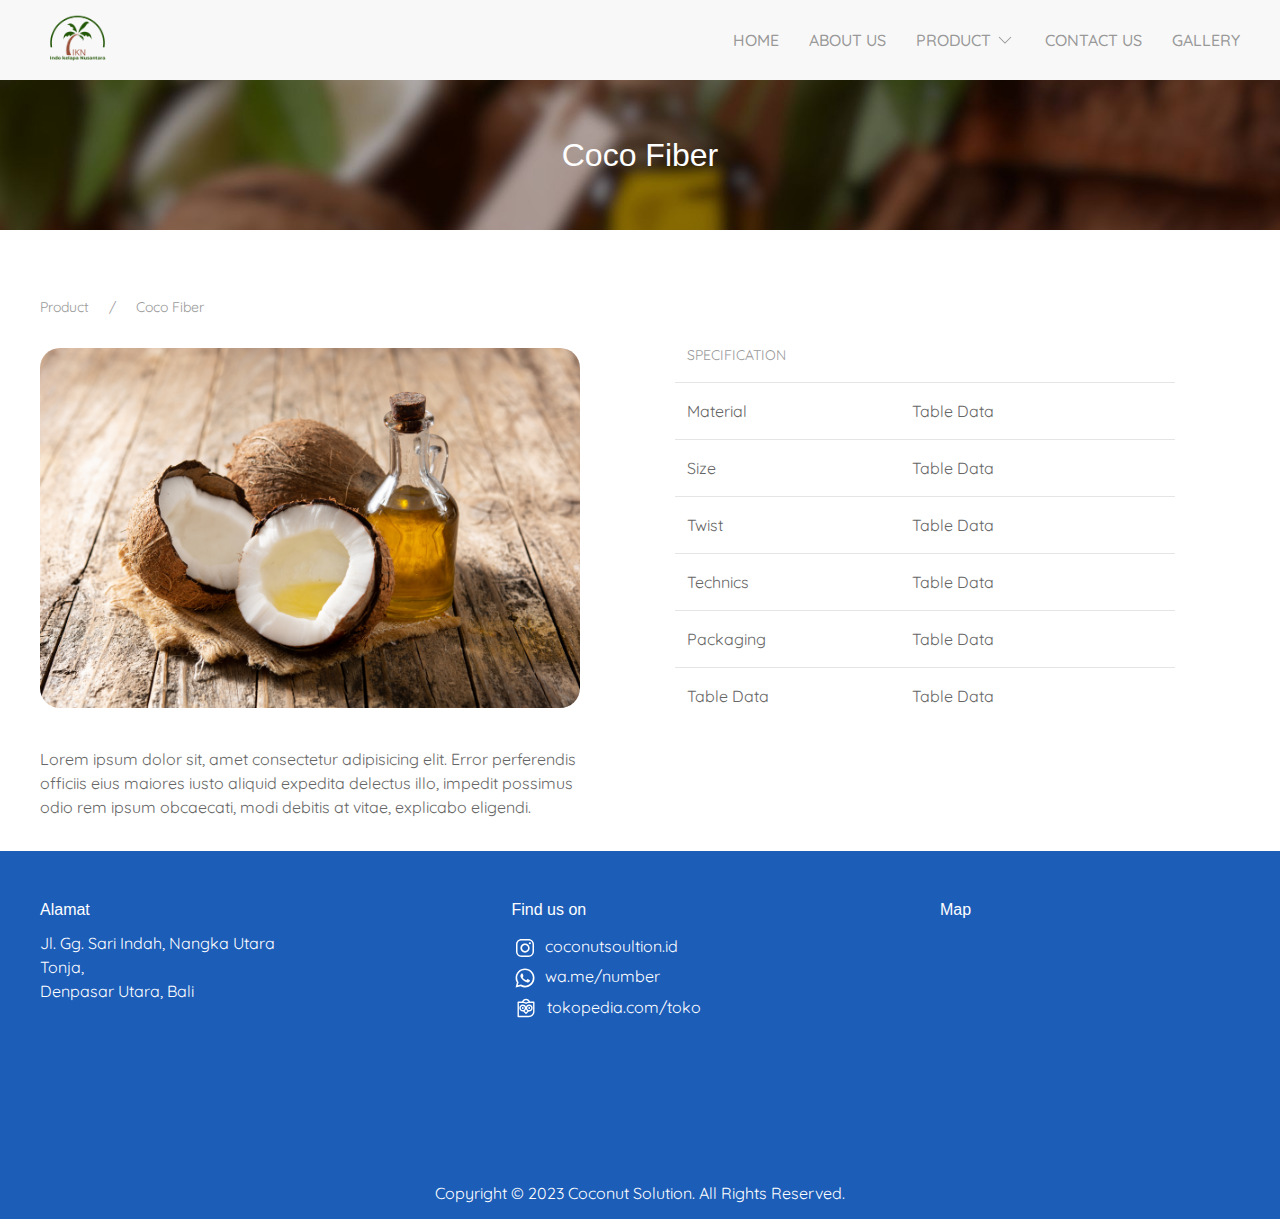
<file: product-x.html>
<!DOCTYPE html>
<html>
  <head>
    <title>Coconut Solution</title>
    <meta charset="utf-8" />
    <meta name="viewport" content="width=device-width, initial-scale=1" />
    <link rel="stylesheet" href="css/uikit.min.css" />
    <link rel="stylesheet" href="css/style.css" />
    <script src="/js/uikit.min.js"></script>
    <script src="/js/uikit-icons.min.js"></script>
    <script src="/js/script.js"></script>
  </head>
  <body>
    <!-- Navbar start -->
    <nav class="uk-navbar-container custom-navbar">
      <div class="uk-container">
        <div uk-navbar>
          <div class="uk-flex-middle uk-navbar-left">
            <a href="index.html"
              ><img class="logo-main" src="img/logo-big.png" alt=""
            /></a>
          </div>
          <!-- Right navbar start -->
          <div class="uk-navbar-right">
            <ul class="uk-navbar-nav custom-nav">
              <li class="uk-visible@s">
                <a class="navbar-font" href="index.html" id="ganti-font"
                  >Home</a
                >
              </li>
              <li class="uk-visible@s">
                <a
                  class="navbar-font"
                  href="#tentang-kami"
                  data-uk-scroll="offset: 80"
                  >ABOUT US</a
                >
              </li>
              <li class="uk-visible@s">
                <a
                  class="navbar-font"
                  href="#produk-kami"
                  data-uk-scroll="offset: 80"
                  >PRODUCT<span uk-icon="icon: chevron-down"></span
                ></a>
                <div
                  id="dropdown"
                  class="custom-card custom-dropdown"
                  uk-dropdown="offset:0"
                >
                  <ul class="uk-nav uk-navbar-dropdown-nav">
                    <li><a href="#">Coco Fiber</a></li>
                    <li><a href="#">Item</a></li>
                    <li><a href="#">Item</a></li>
                    <li><a href="#">Item</a></li>
                  </ul>
                </div>
              </li>
              <li class="uk-visible@s">
                <a
                  class="navbar-font"
                  href="#kontak-kami"
                  data-uk-scroll="offset: 80"
                  >CONTACT US</a
                >
              </li>
              <li class="uk-visible@s">
                <a
                  class="navbar-font"
                  href="new-page.html"
                  data-uk-scroll="offset: 80"
                  >GALLERY</a
                >
              </li>

              <!-- Hamburger menu start (mobile) -->
              <li class="uk-hidden@s">
                <a href="#offcanvas-usage" uk-toggle uk-icon="icon: menu"></a>
              </li>
              <!-- Hamburger menu end (mobile) -->
            </ul>
          </div>
          <!-- Right navbar end -->
        </div>
      </div>
    </nav>
    <!-- Navbar end -->

    <div
      class="uk-height-small uk-flex uk-flex-center uk-flex-middle uk-background-cover uk-light"
      data-src="img/coco-oil-back.jpg"
      uk-img
    >
      <h1 class="product-title">Coco Fiber</h1>
    </div>

    <section class="uk-container">
      <div
        class="uk-child-width-expand@s uk-grid-large product-breadcrumb"
        uk-grid
      >
        <div>
          <nav aria-label="Breadcrumb">
            <ul class="uk-breadcrumb">
              <li><a href="#">Product</a></li>
              <li><a href="#">Coco Fiber</a></li>
            </ul>
          </nav>

          <img class="product-img" src="img/1.png" alt="" />
          <p class="product-desc">
            Lorem ipsum dolor sit, amet consectetur adipisicing elit. Error
            perferendis officiis eius maiores iusto aliquid expedita delectus
            illo, impedit possimus odio rem ipsum obcaecati, modi debitis at
            vitae, explicabo eligendi.
          </p>
        </div>
        <div>
          <div class="table-product">
            <table class="uk-table uk-table-divider">
              <thead>
                <tr>
                  <th class="uk-table-shrink">Specification</th>
                  <th class="uk-width-small"></th>
                </tr>
              </thead>
              <tbody>
                <tr>
                  <td>Material</td>
                  <td>Table Data</td>
                </tr>
                <tr>
                  <td>Size</td>
                  <td>Table Data</td>
                </tr>
                <tr>
                  <td>Twist</td>
                  <td>Table Data</td>
                </tr>
                <tr>
                  <td>Technics</td>
                  <td>Table Data</td>
                </tr>
                <tr>
                  <td>Packaging</td>
                  <td>Table Data</td>
                </tr>
                <tr>
                  <td>Table Data</td>
                  <td>Table Data</td>
                </tr>
              </tbody>
            </table>
          </div>
        </div>
      </div>
    </section>

    <footer class="footer">
      <section id="kontak-kami" class="section-3">
        <!-- Divider -->
        <div class="uk-container">
          <div class="custom-flex-container">
            <div class="container-alamat">
              <h3 class="uk-margin-small-bottom footer-title">Alamat</h3>
              <p>Jl. Gg. Sari Indah, Nangka Utara</p>
              <p>Tonja,</p>
              <p>Denpasar Utara, Bali</p>
            </div>
            <div class="container-find-us">
              <h3 class="uk-margin-small-bottom footer-title">Find us on</h3>
              <div class="svg-container">
                <div>
                  <span class="icon-wa" uk-icon="icon: instagram"></span>
                </div>
                <div>coconutsoultion.id</div>
              </div>
              <div class="svg-container">
                <div>
                  <span class="icon-wa" uk-icon="icon: whatsapp"></span>
                </div>
                <div>wa.me/number</div>
              </div>
              <div class="svg-container">
                <div class="svg-tokped">
                  <img src="img/tokopedia-svgrepo-com.svg" alt="" uk-svg />
                </div>
                <div>tokopedia.com/toko</div>
              </div>
            </div>
            <div class="uk-margin-medium-bottom">
              <h3 class="uk-margin-small-bottom footer-title">Map</h3>
              <div class="mapouter">
                <div class="gmap_canvas border-map">
                  <iframe
                    width="100%"
                    height="100%"
                    id="gmap_canvas"
                    src="https://maps.google.com/maps?q=jl murdai&t=&z=10&ie=UTF8&iwloc=&output=embed"
                    frameborder="0"
                    scrolling="no"
                    marginheight="0"
                    marginwidth="0"
                  ></iframe
                  ><a href="https://2yu.co"></a><br /><style>
                    .mapouter {
                      position: relative;
                      text-align: right;
                      height: 100%;
                      width: 100%;
                    }</style
                  ><a href="https://embedgooglemap.2yu.co/"></a
                  ><style>
                    .gmap_canvas {
                      overflow: hidden;
                      background: none !important;
                      height: 100%;
                      width: 100%;
                    }
                  </style>
                </div>
              </div>
            </div>
          </div>
        </div>
      </section>

      <!-- Footer start -->

      <div class="uk-container uk-text-center uk-padding-small">
        <h1>Copyright © 2023 Coconut Solution. All Rights Reserved.</h1>
      </div>
    </footer>
    <!-- Footer end -->

    <script src="/js/script.js"></script>
  </body>
</html>
</file>
<file: css/style.css>
@font-face {
  font-family: "Quicksand";
  src: url("/fonts/Quicksand-VariableFont_wght.ttf");
  font-style: normal;
  font-display: swap;
}

* {
  font-family: "Quicksand";
  box-sizing: border-box;
}

html,
body,
div,
span,
h1,
h2,
h3,
h4,
h5,
h6,
p,
a,
img,
ul,
ol,
li {
  margin: 0;
  padding: 0;
  border: 0;
  font-size: 100%;
  vertical-align: baseline;
}

/* Reset list styles */
ul,
ol {
  list-style: none;
}

/* Reset anchor styles */
a {
  text-decoration: none !important;
  color: inherit;
}

/* Apply box-sizing to all elements */
*,
*::before,
*::after {
  box-sizing: border-box;
}

html {
  scroll-padding-top: 80px; /* height of sticky header */
}

/* Reset CSS end */

.logo-main {
  width: 75px;
  height: auto;
  padding: 5px;
}

body {
  padding-top: 80px; /* Adjust this value based on your navbar height */
}

.navbar-padding {
  padding-bottom: 1rem;
}

/* Navbar Transparent */
.custom-navbar {
  transition: background-color 0.3s ease-in-out !important;
  transition: all 0.3s; /* Add a smooth transition effect */
}

.custom-navbar.transparent {
  background-color: rgba(255, 255, 255, 0.9) !important;
}

.navbar-font {
  font-weight: 500 !important;
  color: black;
}

.custom-nav > li > a {
  font-family: "Quicksand";
  font-size: 1rem;
  font-weight: 600;
}

a:hover {
  color: gray;
}
.uk-navbar-container {
  position: fixed;
  width: 100%;
  top: 0;
  z-index: 1000;
}

.center-content {
  display: flex;
  flex-direction: column;
  justify-content: center;
  align-items: center;
  padding: 4rem 4rem;
  text-align: center;
}

.center-content > div {
  margin-bottom: 2rem;
}

.title {
  font-size: 2rem;
  margin-bottom: 1rem;
  font-weight: bold;
}

/* Section 2 */
.section-2,
.section-3 {
  background-color: rgb(238, 237, 237);
  padding-top: 3rem;
  padding-bottom: 3rem;
}

.title-margin {
  margin-bottom: 1rem;
}

.custom-card {
  border-radius: 10px;
  overflow: hidden;
}

.uk-card-height {
  height: 450px;
}

.uk-card.modified {
  transition: background-color 0.3s;
  background-color: initial;
}

.uk-card.modified:hover {
  background-color: rgb(46, 46, 46);
}

.uk-card.modified:hover .uk-card-title {
  color: white;
}

.uk-card.modified:hover .product-text {
  color: white;
}

.section-3 {
  background-color: white;
}
.custom-svg {
  width: 22px; /* Set your desired width here */
  height: auto; /* Maintain aspect ratio */
}
/* Footer */

footer h1 {
  color: black;
  font-family: "Quicksand";
}

.custom-flex-container {
  display: flex;
  justify-content: space-between;
}

.svg-container {
  display: flex;
  align-items: center;
  padding: 3px;
}

.icon-wa {
  margin-right: 10px;
}

.svg-tokped {
  height: auto;
  width: 22px;
  margin-right: 10px; /* Adjust this margin as needed */
}

footer {
  background-color: #1c5db8;
}
footer h1 {
  color: white;
}

/* Product Page */
.product {
  margin-top: 40px; /* You can adjust this margin as needed */
  min-height: 82.5vh;
}

.product-slide {
  scale: 100%;
}
.product-container {
  display: flex;
  gap: 60px;
}

.picture-center {
  text-align: center;
}

/* Media Query */

@media (max-width: 768px) {
  .center-content {
    padding: 2rem 2rem;
  }
}
@media (max-width: 640px) {
  .center-content {
    padding: 1rem 1rem;
  }
}

@media (max-width: 767px) {
  .custom-flex-container {
    display: flex;
    flex-direction: column;
    justify-content: space-between;
  }
}

.container-alamat,
.container-find-us {
  margin-bottom: 1.5rem;
  margin-right: 1.5rem;
}

@media (max-width: 960px) {
  .product-container {
    display: flex;
    flex-direction: column-reverse;
    gap: 30px;
  }
}

.small-navbar {
  height: 60px;
}

/* Navbar font goes smaller when scrolled */
.small-navbar .navbar-font {
  font-size: 0.8em;
}

/* Product list goes smaller font when scrolled */
.small-navbar .custom-card .uk-nav a {
  font-size: 0.9em;
}

.small-navbar .navbar-font,
.small-navbar {
  padding-bottom: 1rem;
}

.small-navbar .logo-main {
  width: 60px;
  height: auto;
}

.product-breadcrumb {
  padding: 2rem 0px 2rem;
  margin-top: 2rem;
}

.product-title {
  font-size: xx-large;
}

.table-product {
  margin-top: 35px;
  border-radius: 20px;
  max-width: 500px;
  font-weight: 400;
}

@media (max-width: 768px) {
  .table-product {
    font-size: smaller;
  }
}

@media (max-width: 640px) {
  .table-product {
    margin-top: -30px;
  }
}

.product-img {
  margin: 30px 0 10px 0;
  border-radius: 20px;
  width: 540px;
  height: auto;
}

#kontak-kami {
  background-color: #1c5db8;
  color: white;
}

.product-desc {
  margin-top: 23px;
}

.logo-scroll {
  padding-bottom: 20px;
}

.border-map {
  border-radius: 20px;
}

.footer-title {
  color: white;
  font-weight: 500;
}

.footer-img {
  margin-bottom: 10px;
}

/* TEST WIDGET */
.chat-widget {
  position: fixed;
  bottom: 20px;
  right: 20px;
}

.main-button {
  background-color: #25d366; /* Green color, you can customize this */
  color: #fff;
  border-radius: 10px;
  width: auto;
  height: 40px;
  text-align: center;
  padding: 20px;
  line-height: 0;
  font-size: 18px;
  cursor: pointer;
  transition: background-color 0.3s;
}

.main-button:hover {
  background-color: #198d44;
}

.options {
  display: none;
  flex-direction: column;
  align-items: flex-end;
  gap: 10px;
}

.options a {
  background-color: #25d366; /* Green color, you can customize this */
  color: #fff;
  text-align: center;
  padding: 5px 10px;
  border-radius: 5px;
  text-decoration: none;
  transition: background-color 0.3s;
}

.options a:hover {
  background-color: #128c7e; /* Darker green color for hover state */
}

.close-button {
  background-color: #128c7e;
  color: white;
  margin-bottom: 10px;
  width: 20px;
  text-align: center;
  border-radius: 5px;
  display: none;
  cursor: pointer;
}

.hamburger-scroll {
  margin-top: -20px !important;
}

.image-product {
  height: 250px;
  width: 600px;
  object-fit: cover;
}

.gallery-container {
  display: flex;
  margin: 20px 0 30px 0;
}

hr {
  border: 1px solid #afafaf36 !important; /* Customize the line color and style */
  margin: 0px 0 25px 0; /* Add spacing above and below the line */
}

.gallery-images {
  padding: 10px 10px 0 0;
}

.gallery-border {
  border-radius: 10px;
  width: 150px;
  height: 100px;
  object-fit: cover;
  transition: filter 0.3s;
}

.gallery-border:hover {
  filter: brightness(0.7); /* Decrease brightness to darken the image */
}

.list-table {
  list-style-type: circle;
}

.margin-li {
  margin-top: 20px;
}
</file>
